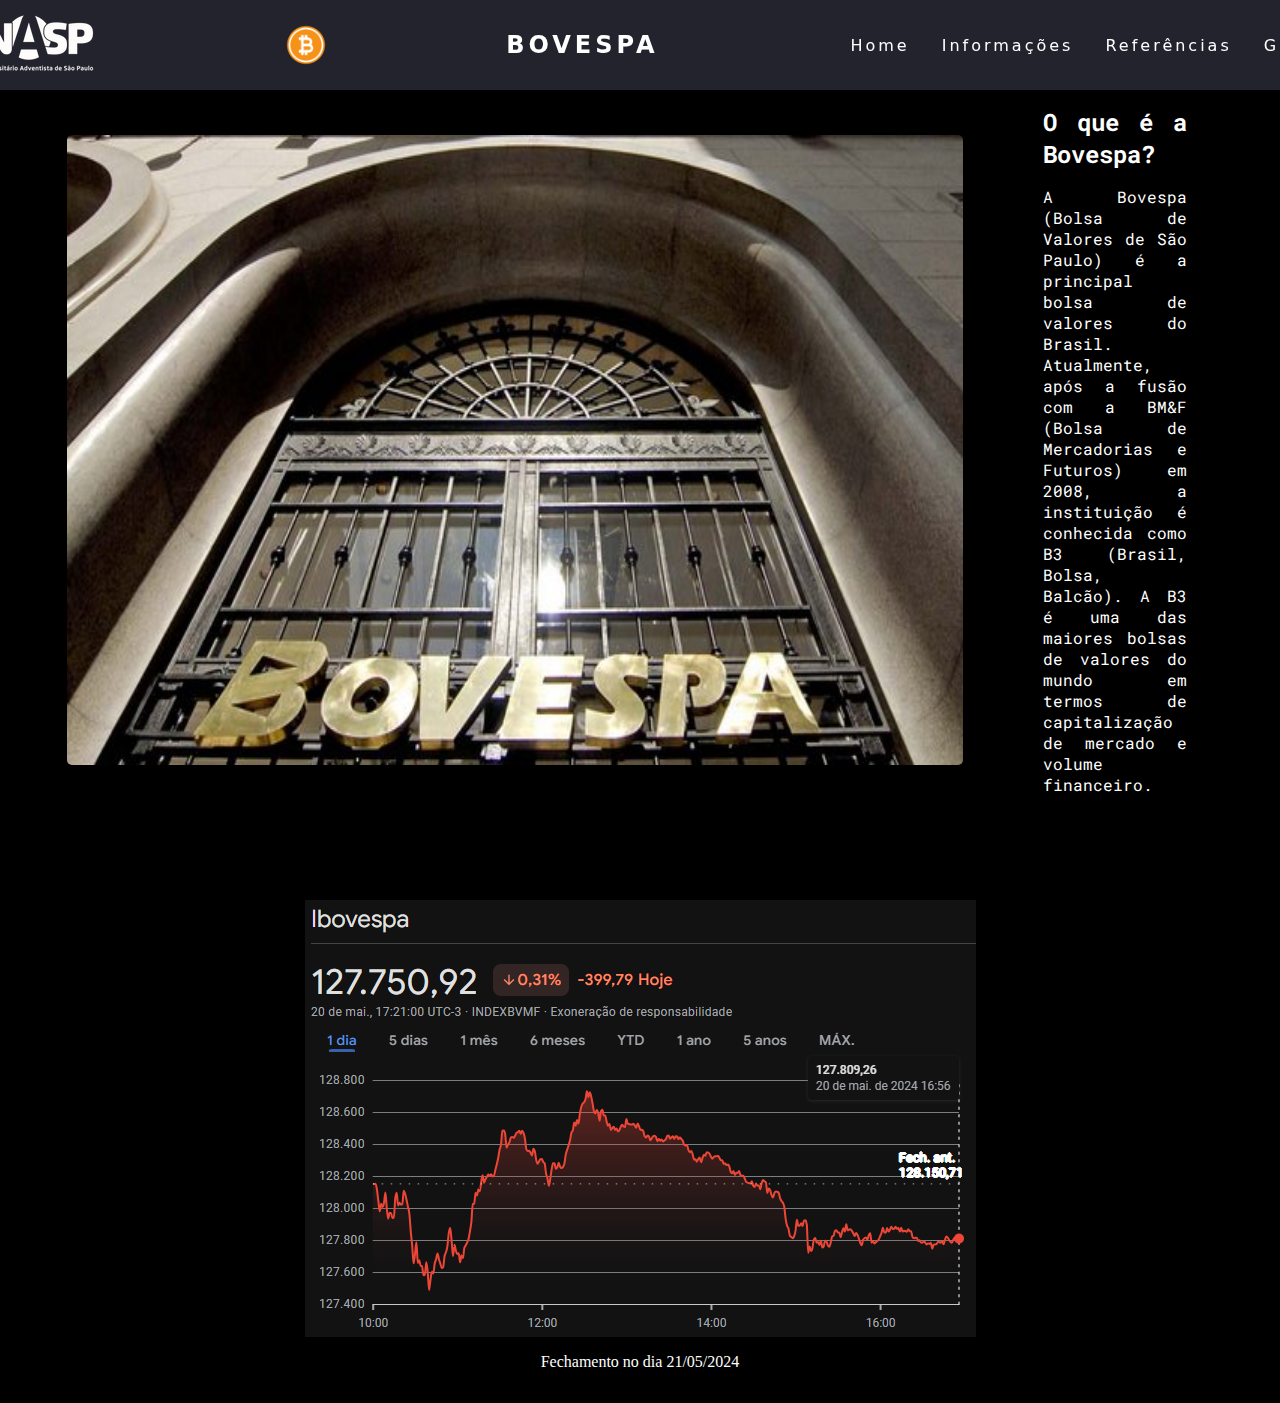
<file: index.html>
<!DOCTYPE html>
<html lang="pt-br">
  <head>
    <meta charset="UTF-8" />
    <meta http-equiv="X-UA-Compatible" content="IE=edge" />
    <link rel="shortcut icon" href="./assets/img.png" type="image/x-icon">
    <meta name="viewport" content="width=device-width, initial-scale=1.0" />
    <title>Bovespa</title>
    <link rel="stylesheet" href="./css/style.css" />
  </head>

  <body>

    <header>
      <img src="./assets/logo_unasp_branco.png" alt="">
      <img class="logo" src="./assets/img.png" alt="">
      <h1 class="nome" href="">Bovespa</h1>
      <ul class="nav-list">
        <li><a href="#">Home</a></li>
        <li>
          <a href="#">Informações </a>
          <ul class="drop">
            <hr>
            <li><a href="./html/informacoes.html">Commodities</a></li> <hr>
            <li><a href="./html/termos.html">Termos</a></li> <hr>
            <li><a href="./html/relacao.html">Relação</a></li> <hr>
            <li><a href="./html/investidor.html">Investidor</a></li> <hr>
            <li><a href="./html/riscos.html">Riscos</a></li> <hr>
            <li><a href="./html/populacao.html">População brasileira</a></li> <hr>
            <li><a href="./html/moedas.html">Moedas</a></li> <hr>
            <li><a href="./html/mecanismos.html">Mecanismos</a></li> <hr>
            <li><a href="./html/trabalhos.html">Trabalhos</a></li>
          </ul>
        </li>
        <li><a href="./html/referencias.html">Referências</a></li>
        <li><a href="./html/grupo.html">Grupo</a></li>
      </ul>
    </header>

    <main>

      <section id="bovespa">

        <img id="imagem_central" src="./assets/bovespa.jpg" alt="">
        
        <div>
          <h2>O que é a Bovespa?</h2>

          <p>A Bovespa (Bolsa de Valores de São Paulo) é a principal bolsa de valores do Brasil. Atualmente, após a fusão com a BM&F (Bolsa de Mercadorias e Futuros) em 2008, a instituição é conhecida como B3 (Brasil, Bolsa, Balcão). A B3 é uma das maiores bolsas de valores do mundo em termos de capitalização de mercado e volume financeiro.</p>
        </div>
           
      </section>
    </main>
    <div class="grafico">
      <img class="grafico_img" src="./assets/grafico.png" alt="">
      <p>Fechamento no dia 21/05/2024</p>
    </div>
  </body>
</html>
</file>
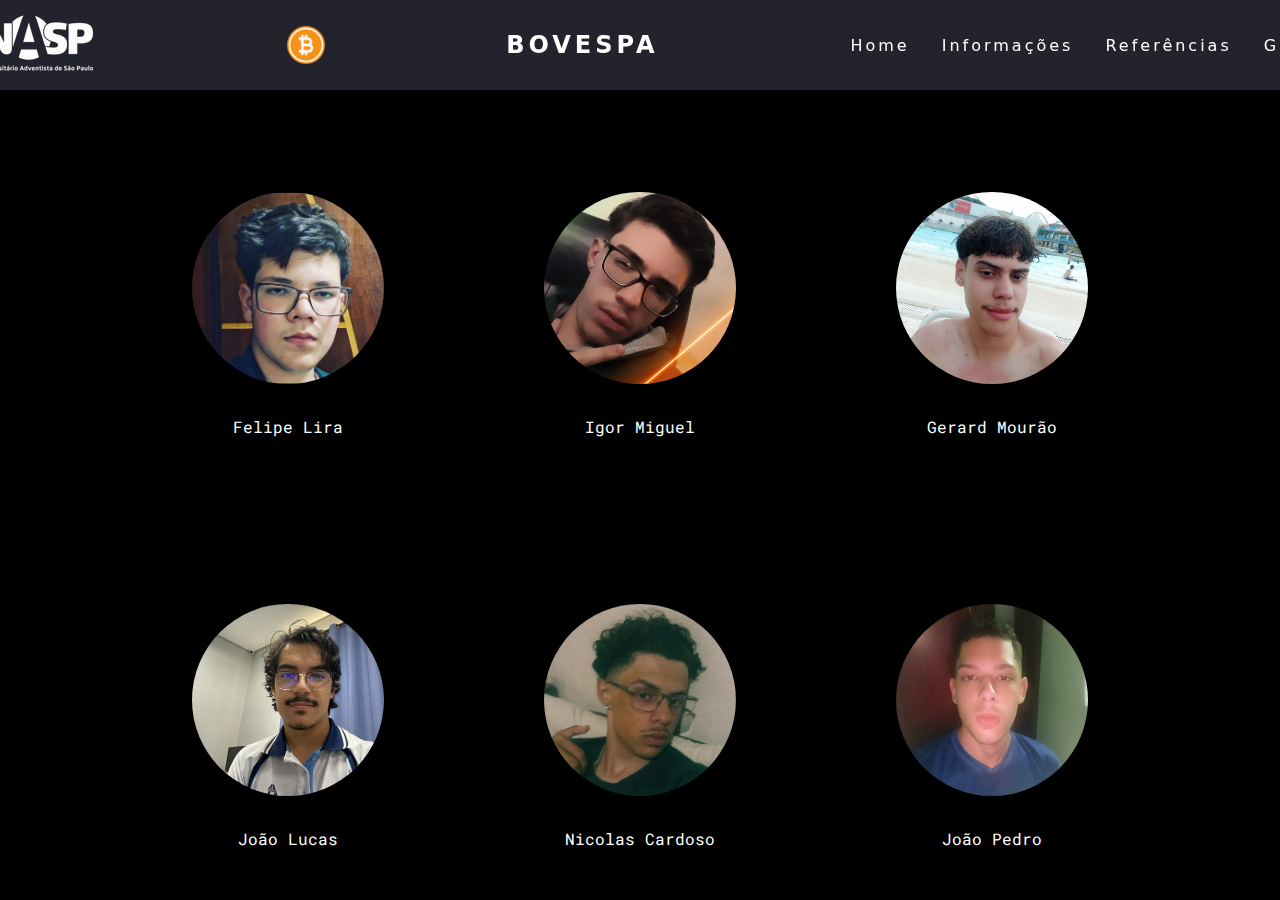
<file: html/grupo.html>
<!DOCTYPE html>
<html lang="en">
<head>
    <meta charset="UTF-8">
    <meta name="viewport" content="width=device-width, initial-scale=1.0">
    <link rel="shortcut icon" href="../assets/img.png" type="image/x-icon">
    <link rel="stylesheet" href="../css/grupo.css">
    <title>Grupo</title>
</head>
<body>


    <header>
        <img src="../assets/logo_unasp_branco.png" alt="">
        <img class="logo" src="../assets/img.png" alt="">
        <h1 class="nome" href="">Bovespa</h1>
        <ul class="nav-list">
          <li><a href="../index.html">Home</a></li>
          <li>
            <a href="#">Informações </a>
            <ul class="drop">
              <li><a href="./informacoes.html">Commodities</a></li> <hr>
              <li><a href="./termos.html">Termos</a></li> <hr>
              <li><a href="./relacao.html">Relação</a></li> <hr>
              <li><a href="./investidor.html">Investidor</a></li> <hr>
              <li><a href="./riscos.html">Riscos</a></li> <hr>
              <li><a href="./populacao.html">População brasileira</a></li> <hr>
              <li><a href="./moedas.html">Moedas</a></li> <hr>
              <li><a href="./mecanismos.html">Mecanismos</a></li> <hr>
              <li><a href="./trabalhos.html">Trabalhos</a></li> <hr>
            </ul>
          </li>
          <li><a href="./referencias.html">Referências</a></li>
          <li><a href="#">Grupo</a></li>
        </ul>
      </header>

      <main>
        <h1>Integrantes do grupo</h1>
        <section>
            <div>
                <img class="foto" src="/assets/Felipe.jpeg" alt="">
                <p>Felipe Lira</p>
            </div>
            <div>
                <img class="foto" src="/assets/Igor.jpeg" alt="">
                <p>Igor Miguel</p>
            </div>
            <div>
                <img class="foto" src="/assets/Gerard.jpeg" alt=""> 
                <p>Gerard Mourão</p>
            </div>
        </section>

        <section>
            <div>
                <img class="foto" src="/assets/JL.jpeg" alt="">
                <p>João Lucas</p>
            </div>
            <div>
                <img class="foto" src="/assets/Nicolas.jpeg" alt="">
                <p>Nicolas Cardoso</p>
            </div>
            <div>
                <img class="foto" src="/assets/JP.png" alt="">
                <p>João Pedro</p>
            </div>
        </section>

      </main>
</body>
</html>
</file>
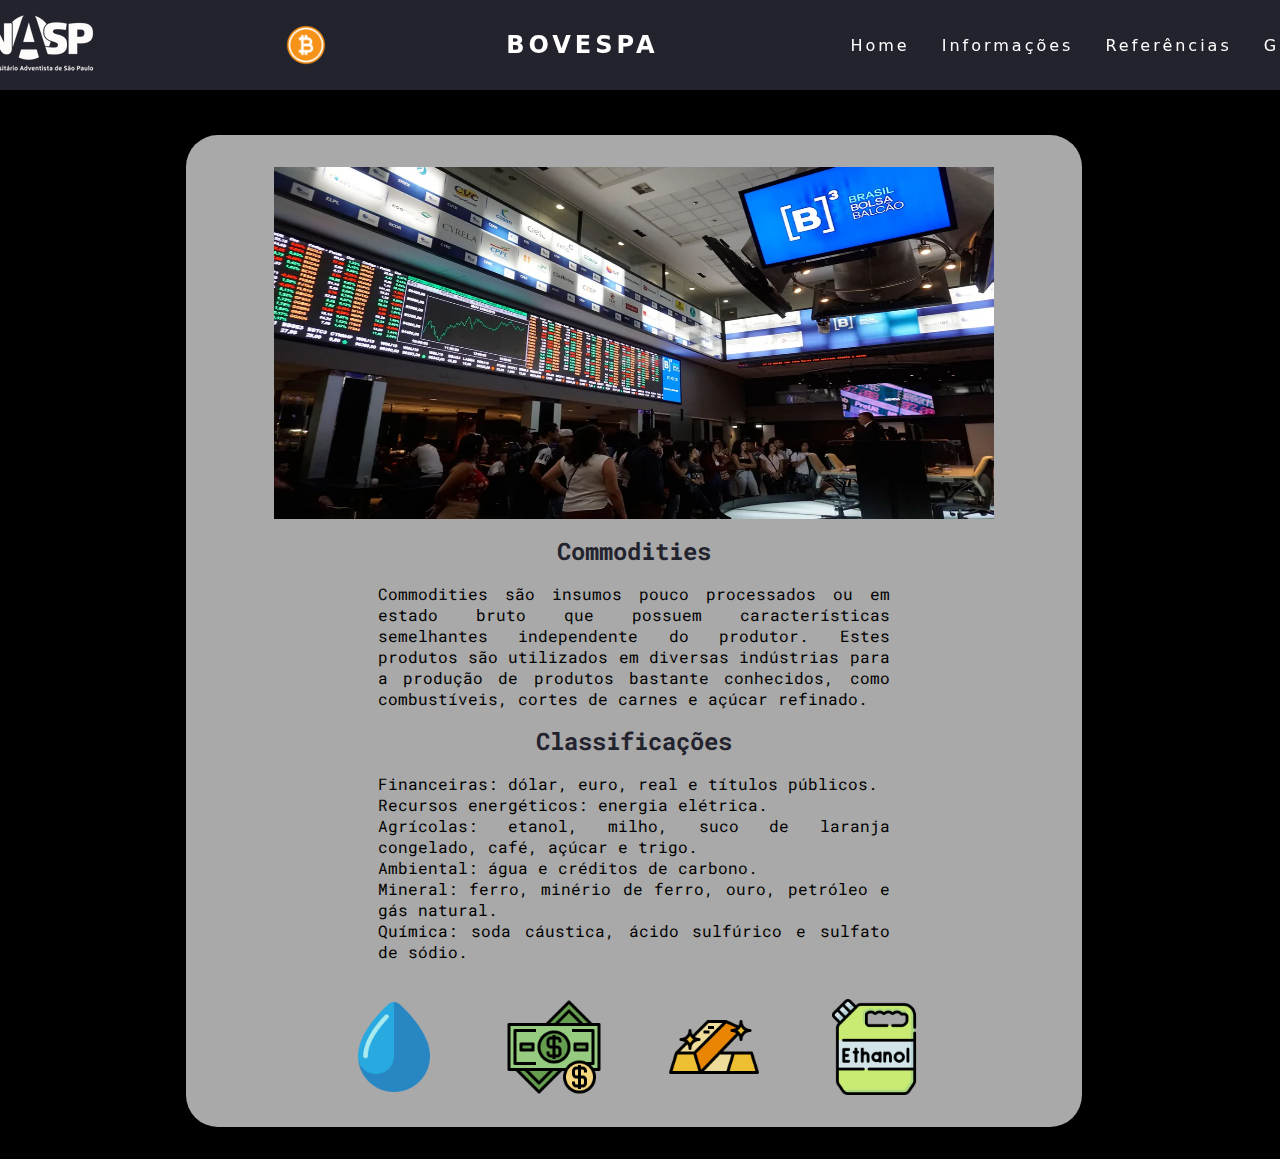
<file: html/informacoes.html>
<!DOCTYPE html>
<html lang="pt-br">
  <head>
    <meta charset="UTF-8" />
    <meta http-equiv="X-UA-Compatible" content="IE=edge" />
    <meta name="viewport" content="width=device-width, initial-scale=1.0" />
    <link rel="shortcut icon" href="../assets/img.png" type="image/x-icon">
    <title>Bovespa</title>
    <link rel="stylesheet" href="../css/informacoes.css" />
  </head>

  <body>

    <header>
      <img src="../assets/logo_unasp_branco.png" alt="">
      <img class="logo" src="../assets/img.png" alt="">
      <h1 class="nome" href="">Bovespa</h1>
      <ul class="nav-list">
        <li><a href="../index.html">Home</a></li>
        <li>
          <a href="#">Informações </a>
          <ul class="drop">
            <li><a href="#">Commodities</a></li> <hr>
            <li><a href="./termos.html">Termos</a></li> <hr>
            <li><a href="./relacao.html">Relação</a></li> <hr>
            <li><a href="./investidor.html">Investidor</a></li> <hr>
            <li><a href="./riscos.html">Riscos</a></li> <hr>
            <li><a href="./populacao.html">População brasileira</a></li> <hr>
            <li><a href="./moedas.html">Moedas</a></li> <hr>
            <li><a href="./mecanismos.html">Mecanismos</a></li> <hr>
            <li><a href="./trabalhos.html">Trabalhos</a></li> <hr>
          </ul>
        </li>
        <li><a href="./referencias.html">Referências</a></li>
        <li><a href="./grupo.html">Grupo</a></li>
      </ul>
    </header>

    <main>
        <section>

            <img id="imagem_central" src="../assets/bolsa.webp" alt="">

            <h2>
                Commodities
            </h2>
            

            <p>Commodities são insumos pouco processados ou em estado bruto que possuem características semelhantes independente do produtor.
                Estes produtos são utilizados em diversas indústrias para a produção de produtos bastante conhecidos, como combustíveis, cortes de carnes e açúcar refinado.</p>
        
            <h2>Classificações</h2>
            <p>Financeiras: dólar, euro, real e títulos públicos. <br>
                Recursos energéticos: energia elétrica. <br>
                Agrícolas: etanol, milho, suco de laranja congelado, café, açúcar e trigo. <br>
                Ambiental: água e créditos de carbono. <br>
                Mineral: ferro, minério de ferro, ouro, petróleo e gás natural. <br>
                Química: soda cáustica, ácido sulfúrico e sulfato de sódio.
            </p>
            <div class="imagens">
              <img class="icones" src="../assets/agua.png" alt="">
              <img class="icones" src="../assets/dolar.png" alt="">
              <img class="icones" src="../assets/ouro.png" alt="">
              <img class="icones" src="../assets/etanol.png" alt="">
            </div>
        </section>
    </main>
  </body>
</html>
</file>
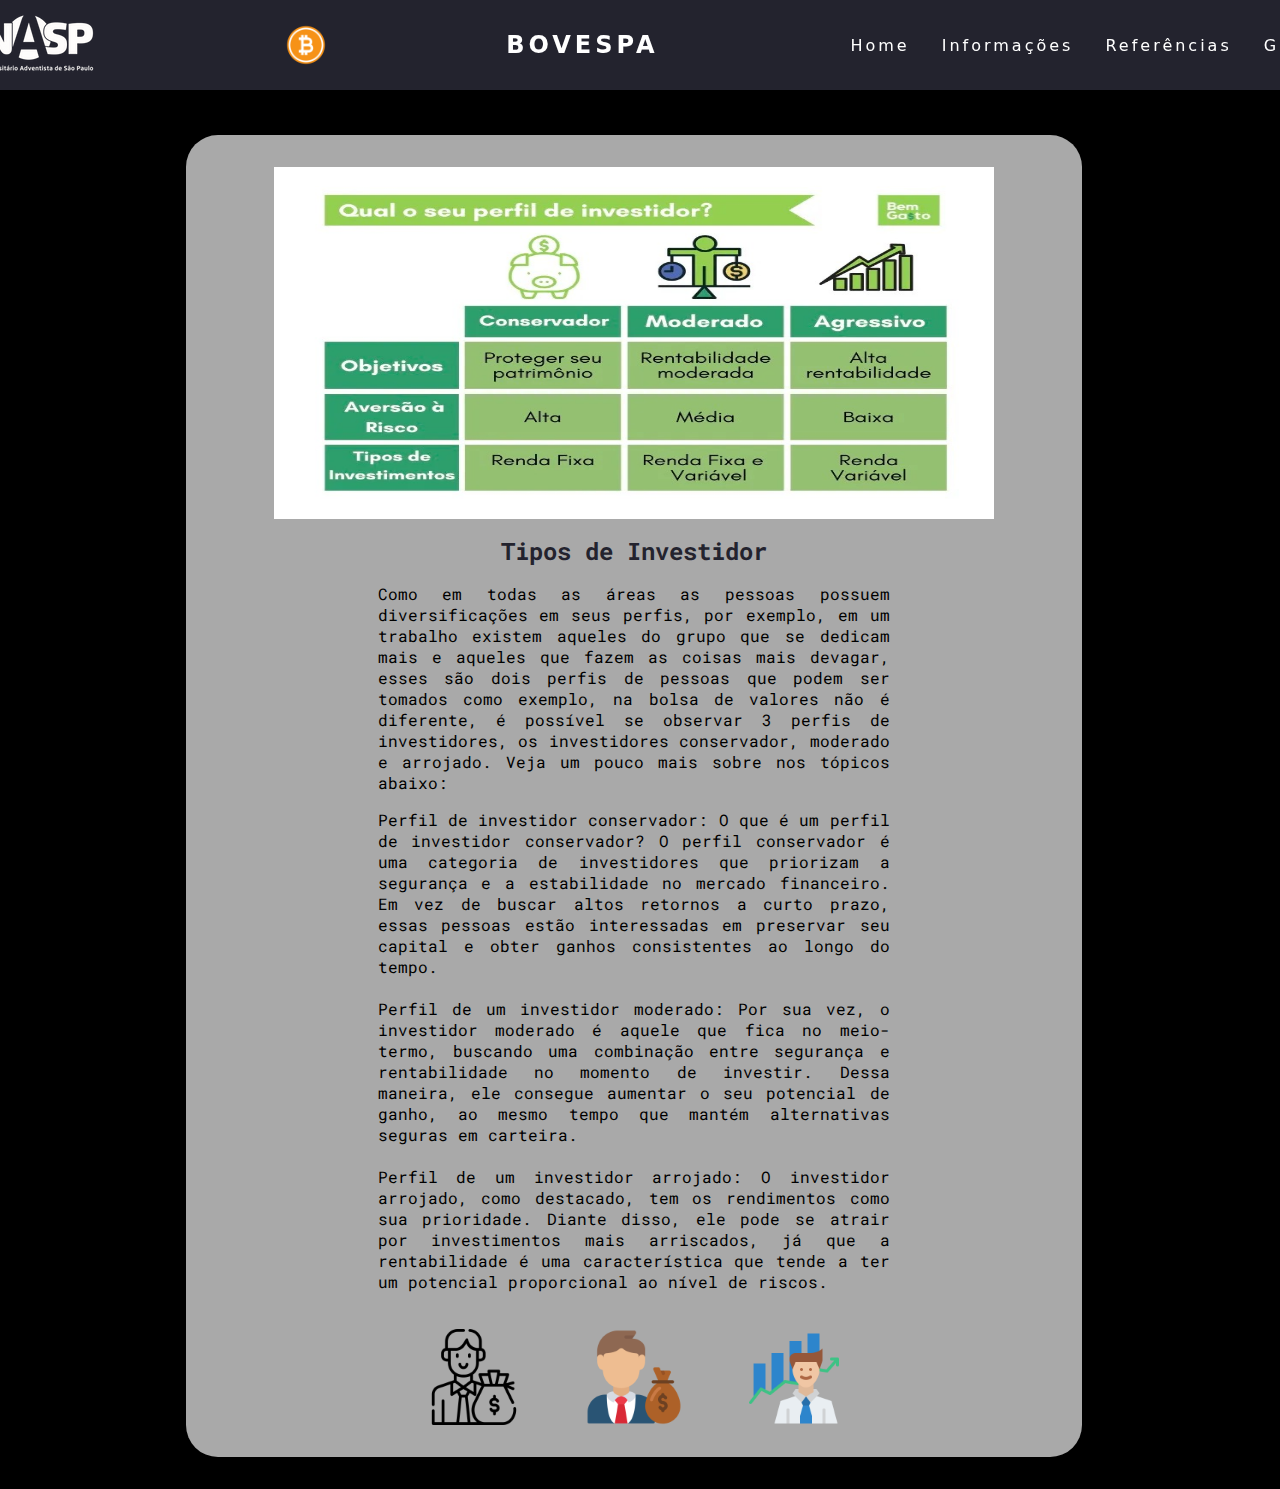
<file: html/investidor.html>
<!DOCTYPE html>
<html lang="pt-br">
  <head>
    <meta charset="UTF-8" />
    <meta http-equiv="X-UA-Compatible" content="IE=edge" />
    <meta name="viewport" content="width=device-width, initial-scale=1.0" />
    <link rel="shortcut icon" href="../assets/img.png" type="image/x-icon">
    <title>Bovespa</title>
    <link rel="stylesheet" href="../css/investidor.css" />
  </head>

  <body>


    <header>
      <img src="../assets/logo_unasp_branco.png" alt="">
      <img class="logo" src="../assets/img.png" alt="">
      <h1 class="nome" href="">Bovespa</h1>
      <ul class="nav-list">
        <li><a href="../index.html">Home</a></li>
        <li>
          <a href="#">Informações </a>
          <ul class="drop">
            <li><a href="./informacoes.html">Commodities</a></li> <hr>
            <li><a href="./termos.html">Termos</a></li> <hr>
            <li><a href="./relacao.html">Relação</a></li> <hr>
            <li><a href="#">Investidor</a></li> <hr>
            <li><a href="./riscos.html">Riscos</a></li> <hr>
            <li><a href="./populacao.html">População brasileira</a></li> <hr>
            <li><a href="./moedas.html">Moedas</a></li> <hr>
            <li><a href="./mecanismos.html">Mecanismos</a></li> <hr>
            <li><a href="./trabalhos.html">Trabalhos</a></li> <hr>
          </ul>
        </li>
        <li><a href="./referencias.html">Referências</a></li>
        <li><a href="./grupo.html">Grupo</a></li>
      </ul>
    </header>

    <main>
        <section>

            <img id="imagem_central" src="../assets/investidor.jpeg" alt="">

            <h2>
                Tipos de Investidor
            </h2>
            

            <p> 
                Como em todas as áreas as pessoas possuem diversificações em seus perfis, por exemplo, em um trabalho existem aqueles do grupo que se dedicam mais e aqueles que fazem as coisas mais devagar, esses são dois perfis de pessoas que podem ser tomados como exemplo, na bolsa de valores não é diferente, é possível se observar 3 perfis de investidores, os investidores conservador, moderado e arrojado. Veja um pouco mais sobre nos tópicos abaixo:
            </p>

            <p>Perfil de investidor conservador:
                O que é um perfil de investidor conservador? O perfil conservador é uma categoria de investidores que priorizam a segurança e a estabilidade no mercado financeiro. Em vez de buscar altos retornos a curto prazo, essas pessoas estão interessadas em preservar seu capital e obter ganhos consistentes ao longo do tempo. <br><br>

                Perfil de um investidor moderado: 
                Por sua vez, o investidor moderado é aquele que fica no meio-termo, buscando uma combinação entre segurança e rentabilidade no momento de investir. Dessa maneira, ele consegue aumentar o seu potencial de ganho, ao mesmo tempo que mantém alternativas seguras em carteira. <br><br>

                Perfil de um investidor arrojado: 
                O investidor arrojado, como destacado, tem os rendimentos como sua prioridade. Diante disso, ele pode se atrair por investimentos mais arriscados, já que a rentabilidade é uma característica que tende a ter um potencial proporcional ao nível de riscos.
            
            </p> 
        

            <div class="imagens">
              <img class="icones" src="../assets/investidor1.png" alt="">
              <img src="../assets/investidor2.png" alt="" class="icones">
              <img src="../assets/investidor3.png" alt="" class="icones">
            </div>
        </section>
    </main>
  </body>
</html>
</file>
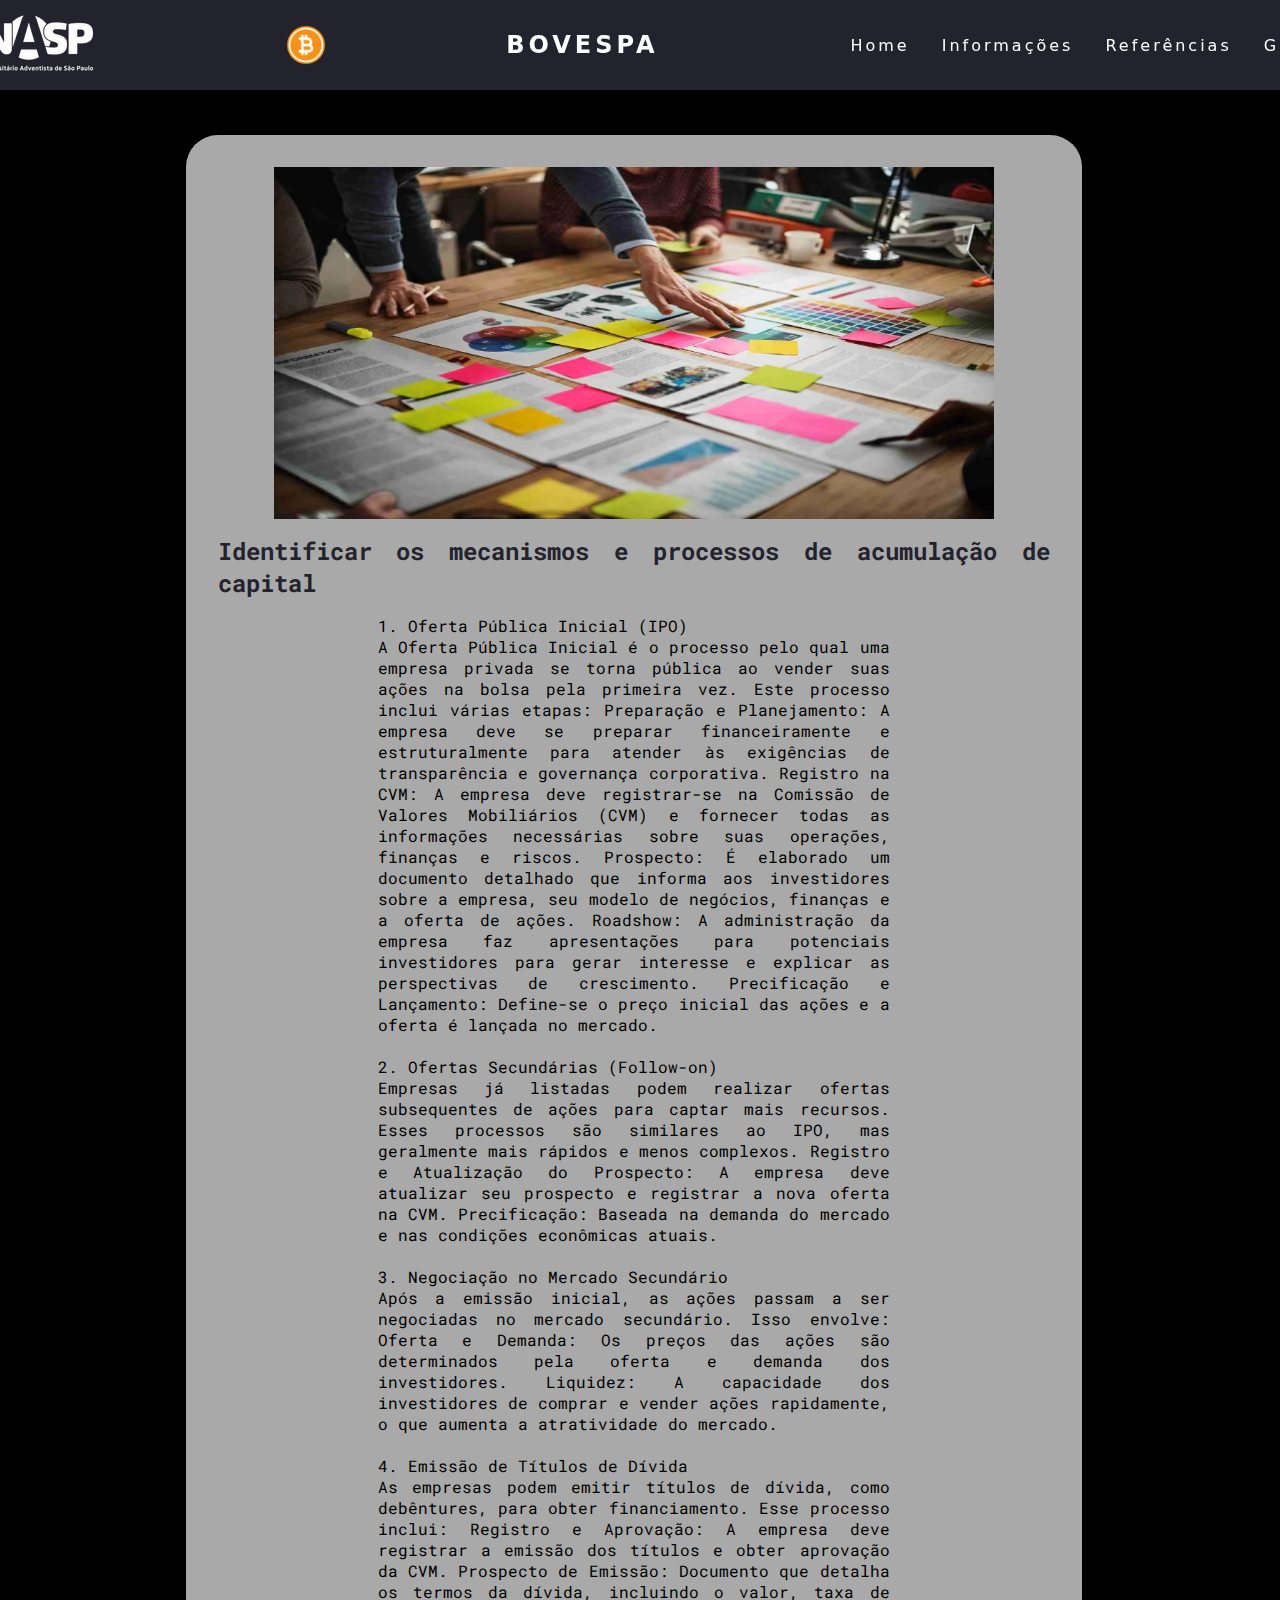
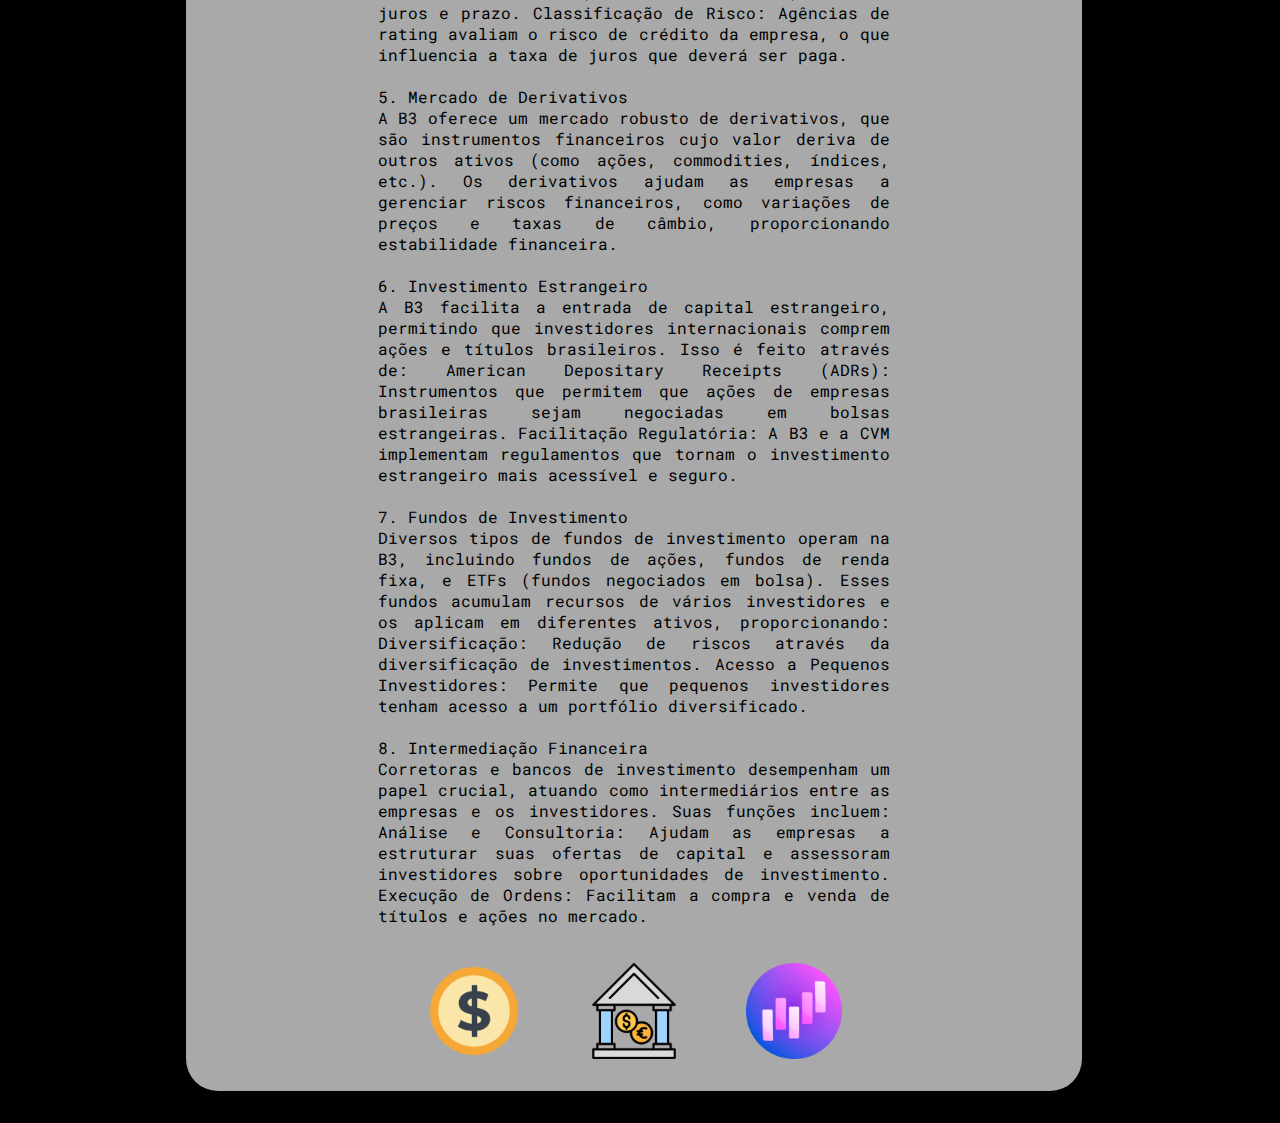
<file: html/mecanismos.html>
<!DOCTYPE html>
<html lang="pt-br">
  <head>
    <meta charset="UTF-8" />
    <meta http-equiv="X-UA-Compatible" content="IE=edge" />
    <meta name="viewport" content="width=device-width, initial-scale=1.0" />
    <link rel="shortcut icon" href="../assets/img.png" type="image/x-icon">
    <title>Bovespa</title>
    <link rel="stylesheet" href="../css/mecanismo.css" />
  </head>

  <body>


    <header>
      <img src="../assets/logo_unasp_branco.png" alt="">
      <img class="logo" src="../assets/img.png" alt="">
      <h1 class="nome" href="">Bovespa</h1>
      <ul class="nav-list">
        <li><a href="../index.html">Home</a></li>
        <li>
          <a href="#">Informações </a>
          <ul class="drop">
            <li><a href="./informacoes.html">Commodities</a></li> <hr>
            <li><a href="./termos.html">Termos</a></li> <hr>
            <li><a href="./relacao.html">Relação</a></li> <hr>
            <li><a href="./investidor.html">Investidor</a></li> <hr>
            <li><a href="./riscos.html">Riscos</a></li> <hr>
            <li><a href="./populacao.html">População brasileira</a></li> <hr>
            <li><a href="./moedas.html">Moedas</a></li> <hr>
            <li><a href="#">Mecanismos</a></li> <hr>
            <li><a href="./trabalhos.html">Trabalhos</a></li> <hr>
          </ul>
        </li>
        <li><a href="./referencias.html">Referências</a></li>
        <li><a href="./grupo.html">Grupo</a></li>
      </ul>
    </header>

    <main>
        <section>

            <img id="imagem_central" src="../assets/mecanismos.jpeg" alt="">

            <h2>
              Identificar os mecanismos e processos de acumulação de capital
            </h2>
            

            <p> 
              1. Oferta Pública Inicial (IPO) <br>
              A Oferta Pública Inicial é o processo pelo qual uma empresa privada se torna pública ao vender suas ações na bolsa pela primeira vez. Este processo inclui várias etapas:
              Preparação e Planejamento: A empresa deve se preparar financeiramente e estruturalmente para atender às exigências de transparência e governança corporativa.
              Registro na CVM: A empresa deve registrar-se na Comissão de Valores Mobiliários (CVM) e fornecer todas as informações necessárias sobre suas operações, finanças e riscos.
              Prospecto: É elaborado um documento detalhado que informa aos investidores sobre a empresa, seu modelo de negócios, finanças e a oferta de ações.
              Roadshow: A administração da empresa faz apresentações para potenciais investidores para gerar interesse e explicar as perspectivas de crescimento.
              Precificação e Lançamento: Define-se o preço inicial das ações e a oferta é lançada no mercado. <br><br>
              2. Ofertas Secundárias (Follow-on) <br>
              Empresas já listadas podem realizar ofertas subsequentes de ações para captar mais recursos. Esses processos são similares ao IPO, mas geralmente mais rápidos e menos complexos.


              Registro e Atualização do Prospecto: A empresa deve atualizar seu prospecto e registrar a nova oferta na CVM.
              Precificação: Baseada na demanda do mercado e nas condições econômicas atuais. <br><br>

              3. Negociação no Mercado Secundário <br>

              Após a emissão inicial, as ações passam a ser negociadas no mercado secundário. Isso envolve:


              Oferta e Demanda: Os preços das ações são determinados pela oferta e demanda dos investidores.
              Liquidez: A capacidade dos investidores de comprar e vender ações rapidamente, o que aumenta a atratividade do mercado. <br><br>

              4. Emissão de Títulos de Dívida <br>
              As empresas podem emitir títulos de dívida, como debêntures, para obter financiamento. Esse processo inclui:


              Registro e Aprovação: A empresa deve registrar a emissão dos títulos e obter aprovação da CVM.
              Prospecto de Emissão: Documento que detalha os termos da dívida, incluindo o valor, taxa de juros e prazo.
              Classificação de Risco: Agências de rating avaliam o risco de crédito da empresa, o que influencia a taxa de juros que deverá ser paga. <br><br>
              5. Mercado de Derivativos <br>
              A B3 oferece um mercado robusto de derivativos, que são instrumentos financeiros cujo valor deriva de outros ativos (como ações, commodities, índices, etc.). Os derivativos ajudam as empresas a gerenciar riscos financeiros, como variações de preços e taxas de câmbio, proporcionando estabilidade financeira. <br><br>


              6. Investimento Estrangeiro <br>
              A B3 facilita a entrada de capital estrangeiro, permitindo que investidores internacionais comprem ações e títulos brasileiros. Isso é feito através de:


              American Depositary Receipts (ADRs): Instrumentos que permitem que ações de empresas brasileiras sejam negociadas em bolsas estrangeiras.
              Facilitação Regulatória: A B3 e a CVM implementam regulamentos que tornam o investimento estrangeiro mais acessível e seguro. <br><br>
              7. Fundos de Investimento <br>
              Diversos tipos de fundos de investimento operam na B3, incluindo fundos de ações, fundos de renda fixa, e ETFs (fundos negociados em bolsa). Esses fundos acumulam recursos de vários investidores e os aplicam em diferentes ativos, proporcionando:


              Diversificação: Redução de riscos através da diversificação de investimentos.
              Acesso a Pequenos Investidores: Permite que pequenos investidores tenham acesso a um portfólio diversificado. <br><br>
              8. Intermediação Financeira <br>
              Corretoras e bancos de investimento desempenham um papel crucial, atuando como intermediários entre as empresas e os investidores. Suas funções incluem:


              Análise e Consultoria: Ajudam as empresas a estruturar suas ofertas de capital e assessoram investidores sobre oportunidades de investimento.
              Execução de Ordens: Facilitam a compra e venda de títulos e ações no mercado.
            </p>

            <div class="imagens">
              <img class="icones" src="../assets/capital.webp" alt="">
              <img src="../assets/casa.png" alt="" class="icones">
              <img src="../assets/bolsaa.png" alt="" class="icones">
            </div>
        </section>
    </main>
  </body>
</html>
</file>
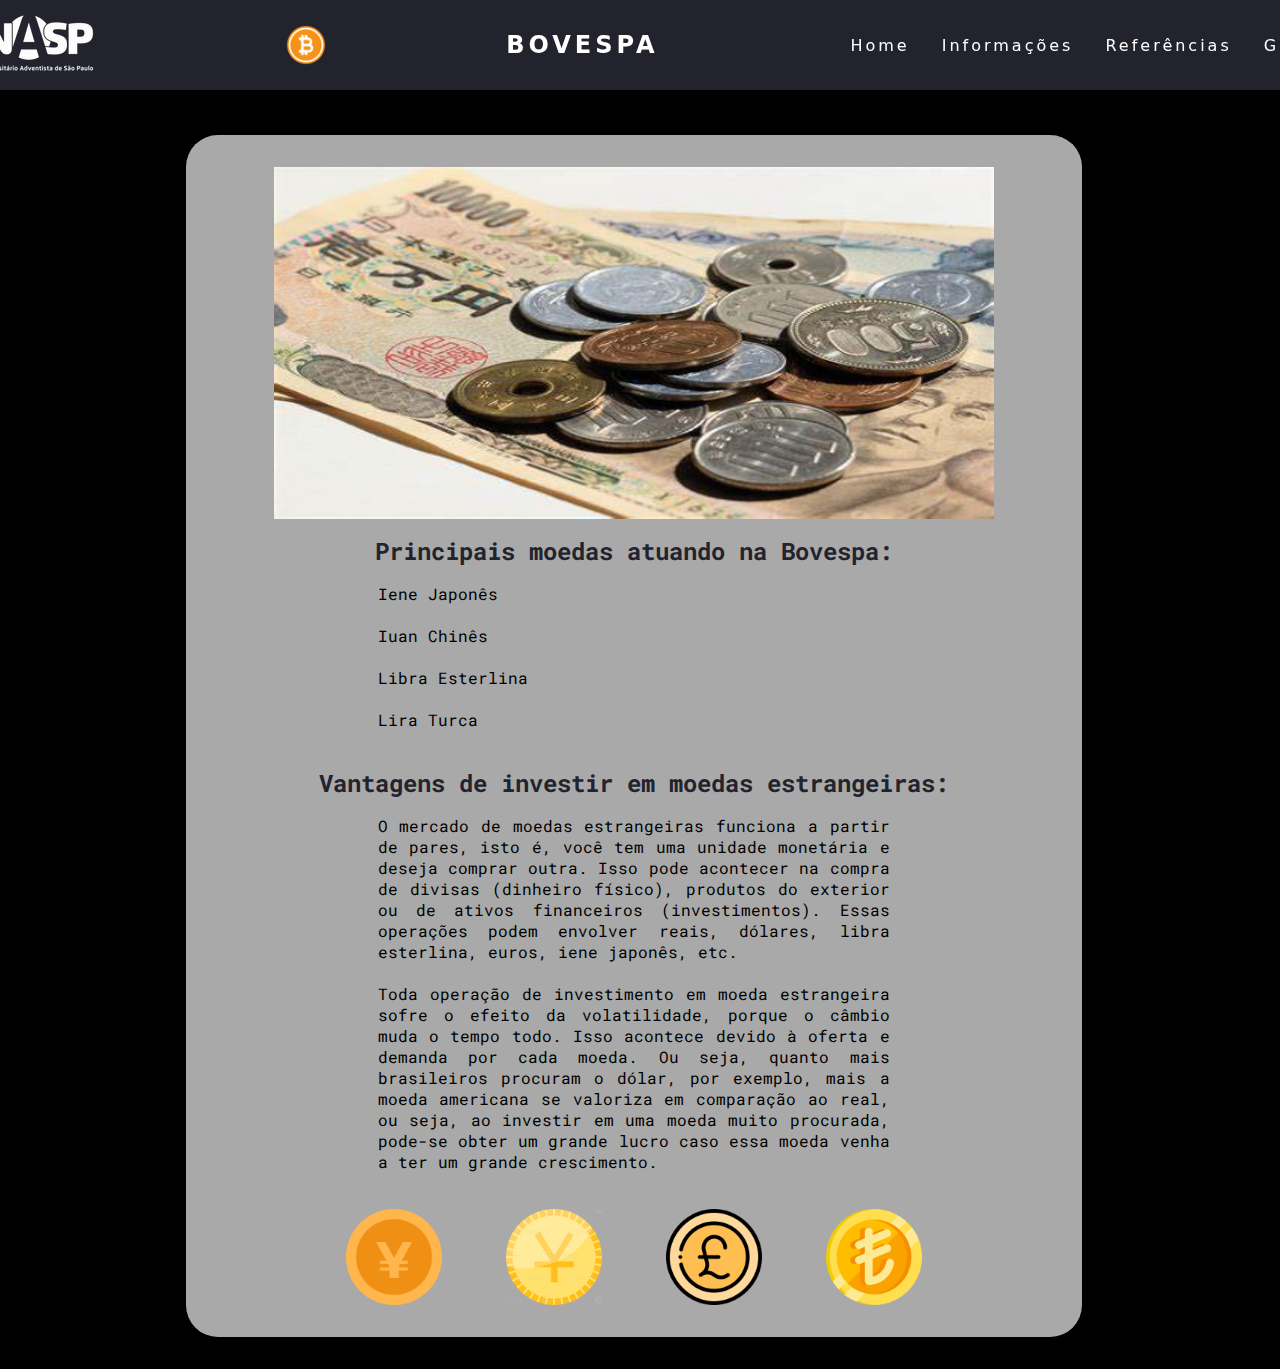
<file: html/moedas.html>
<!DOCTYPE html>
<html lang="pt-br">
  <head>
    <meta charset="UTF-8" />
    <meta http-equiv="X-UA-Compatible" content="IE=edge" />
    <meta name="viewport" content="width=device-width, initial-scale=1.0" />
    <link rel="shortcut icon" href="../assets/img.png" type="image/x-icon">
    <title>Bovespa</title>
    <link rel="stylesheet" href="../css/moedas.css" />
  </head>

  <body>


    <header>
      <img src="../assets/logo_unasp_branco.png" alt="">
      <img class="logo" src="../assets/img.png" alt="">
      <h1 class="nome" href="">Bovespa</h1>
      <ul class="nav-list">
        <li><a href="../index.html">Home</a></li>
        <li>
          <a href="#">Informações </a>
          <ul class="drop">
            <li><a href="./informacoes.html">Commodities</a></li> <hr>
            <li><a href="./termos.html">Termos</a></li> <hr>
            <li><a href="./relacao.html">Relação</a></li> <hr>
            <li><a href="./investidor.html">Investidor</a></li> <hr>
            <li><a href="./riscos.html">Riscos</a></li> <hr>
            <li><a href="./populacao.html">População brasileira</a></li> <hr>
            <li><a href="#">Moedas</a></li> <hr>
            <li><a href="./mecanismos.html">Mecanismos</a></li> <hr>
            <li><a href="./trabalhos.html">Trabalhos</a></li> <hr>
          </ul>
        </li>
        <li><a href="./referencias.html">Referências</a></li>
        <li><a href="./grupo.html">Grupo</a></li>
      </ul>
    </header>

    <main>
        <section>

            <img id="imagem_central" src="../assets/moedas.jpeg" alt="">

            <h2>
                Principais moedas atuando na Bovespa: 
            </h2>
            

            <p>  Iene Japonês <br><br>
                Iuan Chinês <br><br>
                Libra Esterlina <br><br>
                Lira Turca <br><br>
            </p>

            <h2>Vantagens de investir em moedas estrangeiras:</h2>

            <p>O mercado de moedas estrangeiras funciona a partir de pares, isto é, você tem uma unidade monetária e deseja comprar outra. Isso pode acontecer na compra de divisas (dinheiro físico), produtos do exterior ou de ativos financeiros (investimentos). Essas operações podem envolver reais, dólares, libra esterlina, euros, iene japonês, etc. <br><br>
                Toda operação de investimento em moeda estrangeira sofre o efeito da volatilidade, porque o câmbio muda o tempo todo. Isso acontece devido à  oferta e demanda por cada moeda. Ou seja, quanto mais brasileiros procuram o dólar, por exemplo, mais a moeda americana se valoriza em comparação ao real, ou seja, ao investir em uma moeda muito procurada, pode-se obter um grande lucro caso essa moeda venha a ter um grande crescimento.</p>
        

            <div class="imagens">
              <img class="icones" src="../assets/iene.png" alt="">
              <img src="../assets/yuan.webp" alt="" class="icones">
              <img src="../assets/libra.png" alt="" class="icones">
              <img src="../assets/lira.png" alt="" class="icones">
            </div>
        </section>
    </main>
  </body>
</html>
</file>
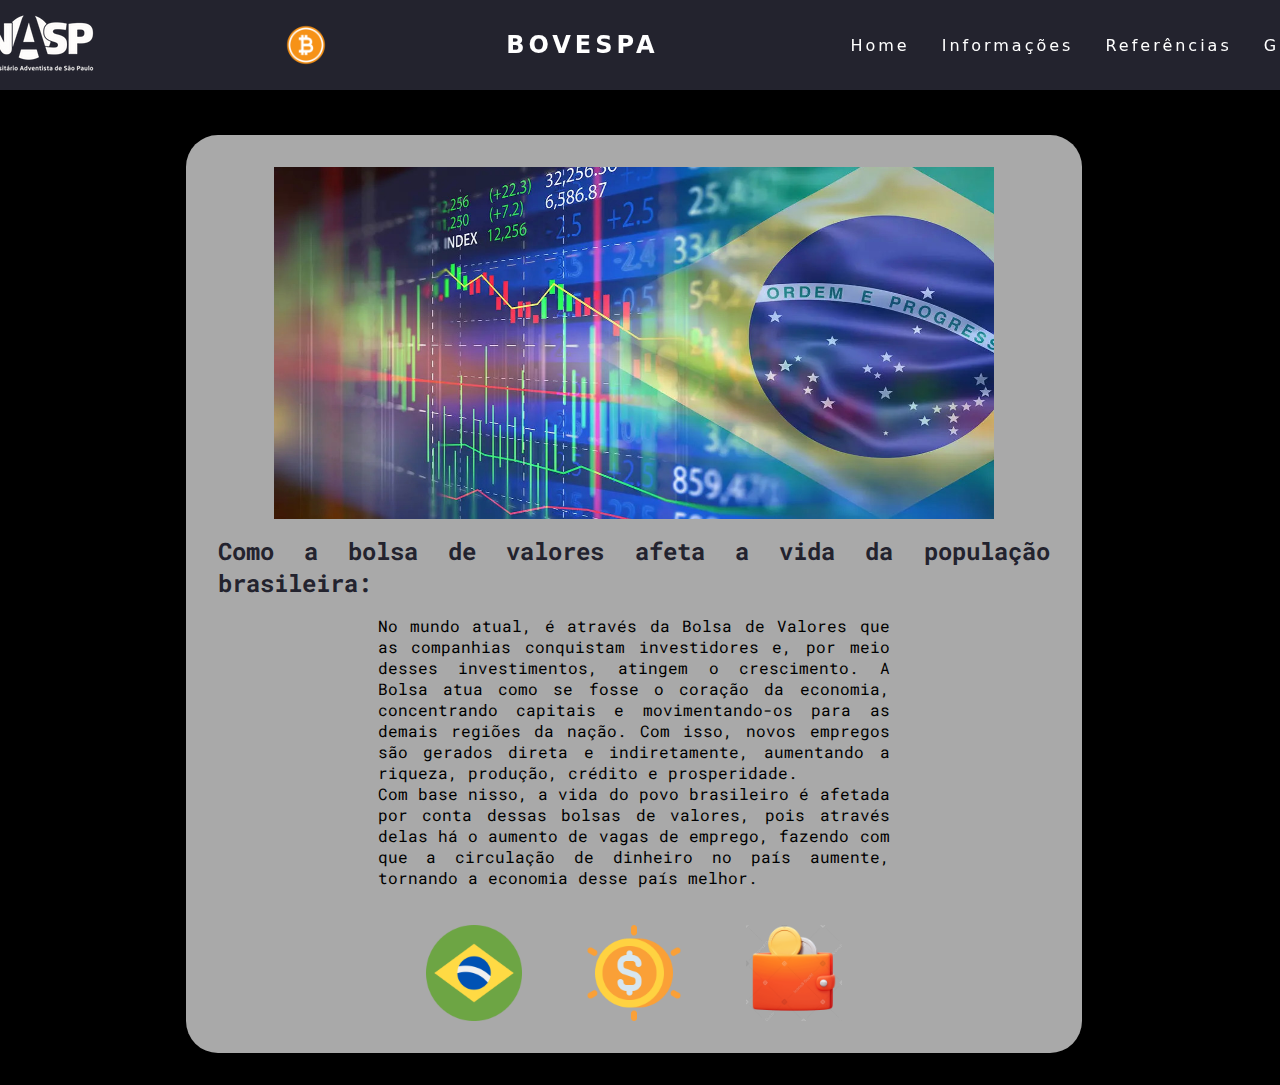
<file: html/populacao.html>
<!DOCTYPE html>
<html lang="pt-br">
  <head>
    <meta charset="UTF-8" />
    <meta http-equiv="X-UA-Compatible" content="IE=edge" />
    <meta name="viewport" content="width=device-width, initial-scale=1.0" />
    <link rel="shortcut icon" href="../assets/img.png" type="image/x-icon">
    <title>Bovespa</title>
    <link rel="stylesheet" href="../css/populacao.css" />
  </head>

  <body>


    <header>
      <img src="../assets/logo_unasp_branco.png" alt="">
      <img class="logo" src="../assets/img.png" alt="">
      <h1 class="nome" href="">Bovespa</h1>
      <ul class="nav-list">
        <li><a href="../index.html">Home</a></li>
        <li>
          <a href="#">Informações </a>
          <ul class="drop">
            <li><a href="./informacoes.html">Commodities</a></li> <hr>
            <li><a href="./termos.html">Termos</a></li> <hr>
            <li><a href="./relacao.html">Relação</a></li> <hr>
            <li><a href="./investidor.html">Investidor</a></li> <hr>
            <li><a href="./riscos.html">Riscos</a></li> <hr>
            <li><a href="#">População brasileira</a></li> <hr>
            <li><a href="./moedas.html">Moedas</a></li> <hr>
            <li><a href="./mecanismos.html">Mecanismos</a></li> <hr>
            <li><a href="./trabalhos.html">Trabalhos</a></li> <hr>
          </ul>
        </li>
        <li><a href="./referencias.html">Referências</a></li>
        <li><a href="./grupo.html">Grupo</a></li>
      </ul>
    </header>

    <main>
        <section>

            <img id="imagem_central" src="../assets/Brasil.jpeg" alt="">

            <h2>
              Como a bolsa de valores afeta a vida da população brasileira: 
            </h2>
            

            <p> 
              No mundo atual, é através da Bolsa de Valores que as companhias conquistam investidores e, por meio desses investimentos, atingem o crescimento. A Bolsa atua como se fosse o coração da economia, concentrando capitais e movimentando-os para as demais regiões da nação. Com isso, novos empregos são gerados direta e indiretamente, aumentando a riqueza, produção, crédito e prosperidade. <br>
              Com base nisso, a vida do povo brasileiro é afetada por conta dessas bolsas de valores, pois através delas há o aumento de vagas de emprego, fazendo com que a circulação de dinheiro no país aumente, tornando a economia desse país melhor.
            </p>
        
            <div class="imagens">
              <img class="icones" src="../assets/brasil2.png" alt="">
              <img src="../assets/moedass.png" alt="" class="icones">
              <img src="../assets/carteira.png" alt="" class="icones">
            </div>
        </section>
    </main>
  </body>
</html>
</file>
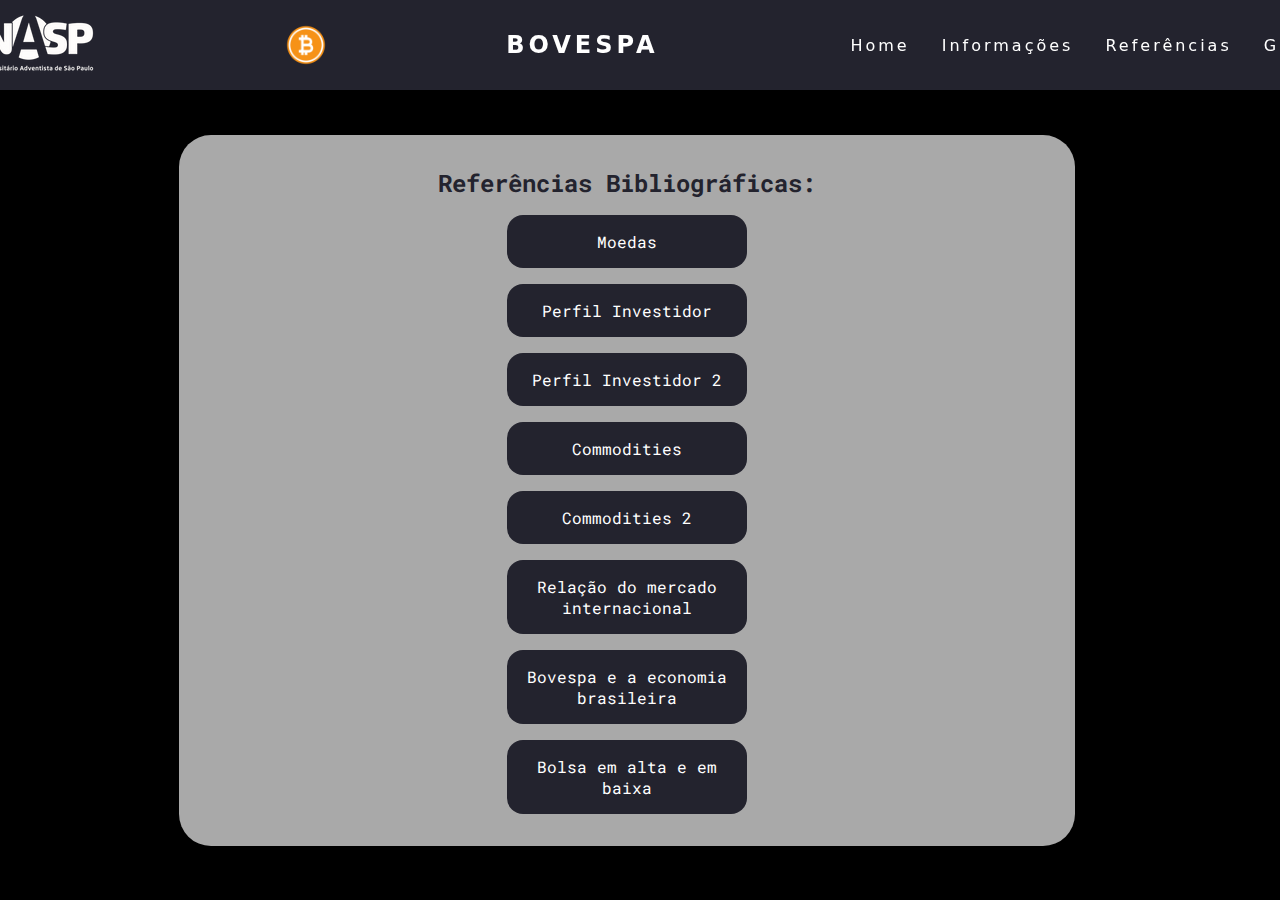
<file: html/referencias.html>
<!DOCTYPE html>
<html lang="pt-br">
  <head>
    <meta charset="UTF-8" />
    <meta http-equiv="X-UA-Compatible" content="IE=edge" />
    <meta name="viewport" content="width=device-width, initial-scale=1.0" />
    <link rel="shortcut icon" href="../assets/img.png" type="image/x-icon">
    <title>Bovespa</title>
    <link rel="stylesheet" href="../css/referencias.css" />
  </head>

  <body>


    <header>
      <img src="../assets/logo_unasp_branco.png" alt="">
      <img class="logo" src="../assets/img.png" alt="">
      <h1 class="nome" href="">Bovespa</h1>
      <ul class="nav-list">
        <li><a href="../index.html">Home</a></li>
        <li>
          <a href="#">Informações </a>
          <ul class="drop">
            <li><a href="./informacoes.html">Commodities</a></li> <hr>
            <li><a href="./termos.html">Termos</a></li> <hr>
            <li><a href="./relacao.html">Relação</a></li> <hr>
            <li><a href="./investidor.html">Investidor</a></li> <hr>
            <li><a href="./riscos.html">Riscos</a></li> <hr>
            <li><a href="./populacao.html">População brasileira</a></li> <hr>
            <li><a href="./moedas.html">Moedas</a></li> <hr>
            <li><a href="./mecanismos.html">Mecanismos</a></li> <hr>
            <li><a href="./trabalhos.html">Trabalhos</a></li> <hr>
          </ul>
        </li>
        <li><a href="#">Referências</a></li>
        <li><a href="./grupo.html">Grupo</a></li>
      </ul>
    </header>

    <main>
        <section>

            <h2>
                Referências Bibliográficas:
            </h2>

            <a href="https://www.b3.com.br/pt_br/produtos-e-servicos/negociacao/moedas/">Moedas</a>
            <a href="https://blog.genialinvestimentos.com.br/perfil-de-investidor-arrojado/#:~:text=O%20investidor%20arrojado%2C%20como%20destacado,proporcional%20ao%20nível%20de%20riscos">Perfil Investidor</a>
            <a href="https://comoinvestir.anbima.com.br/noticia/perfil-de-investidor-o-que-e-e-como-descobrir-o-seu/#:~:text=Então%2C%20considerando%20quais%20são%20seus,%3A%20conservador%2C%20moderado%20e%20arrojado">Perfil Investidor 2</a>
            <a href="https://conteudos.xpi.com.br/aprenda-a-investir/relatorios/commodities/">Commodities</a>
            <a href="https://acaob.com.br/commodities-na-b3-o-que-sao-e-como-funcionam/">Commodities 2</a>
            <a href="https://blog.nelogica.com.br/entenda-a-relacao-do-mercado-internacional-com-o-mercado-bovespa/#:~:text=famosa%20correla%C3%A7%C3%A3o%20positiva.-,">Relação do mercado internacional</a>
            <a href="https://www.brasilparalelo.com.br/noticias/como-a-queda-da-ibovespa-muda-o-dia-a-dia-na-economia-brasileira">Bovespa e a economia brasileira</a>
            <a href="https://www.citicorretora.com.br/lermais_materias.php?cd_materias=78#:~:text=Diz%2Dse%20que%20a%20Bolsa,de%20fechamento%20do%20preg%C3%A3o%20anterior">Bolsa em alta e em baixa</a>

            
        </section>
    </main>
  </body>
</html>
</file>
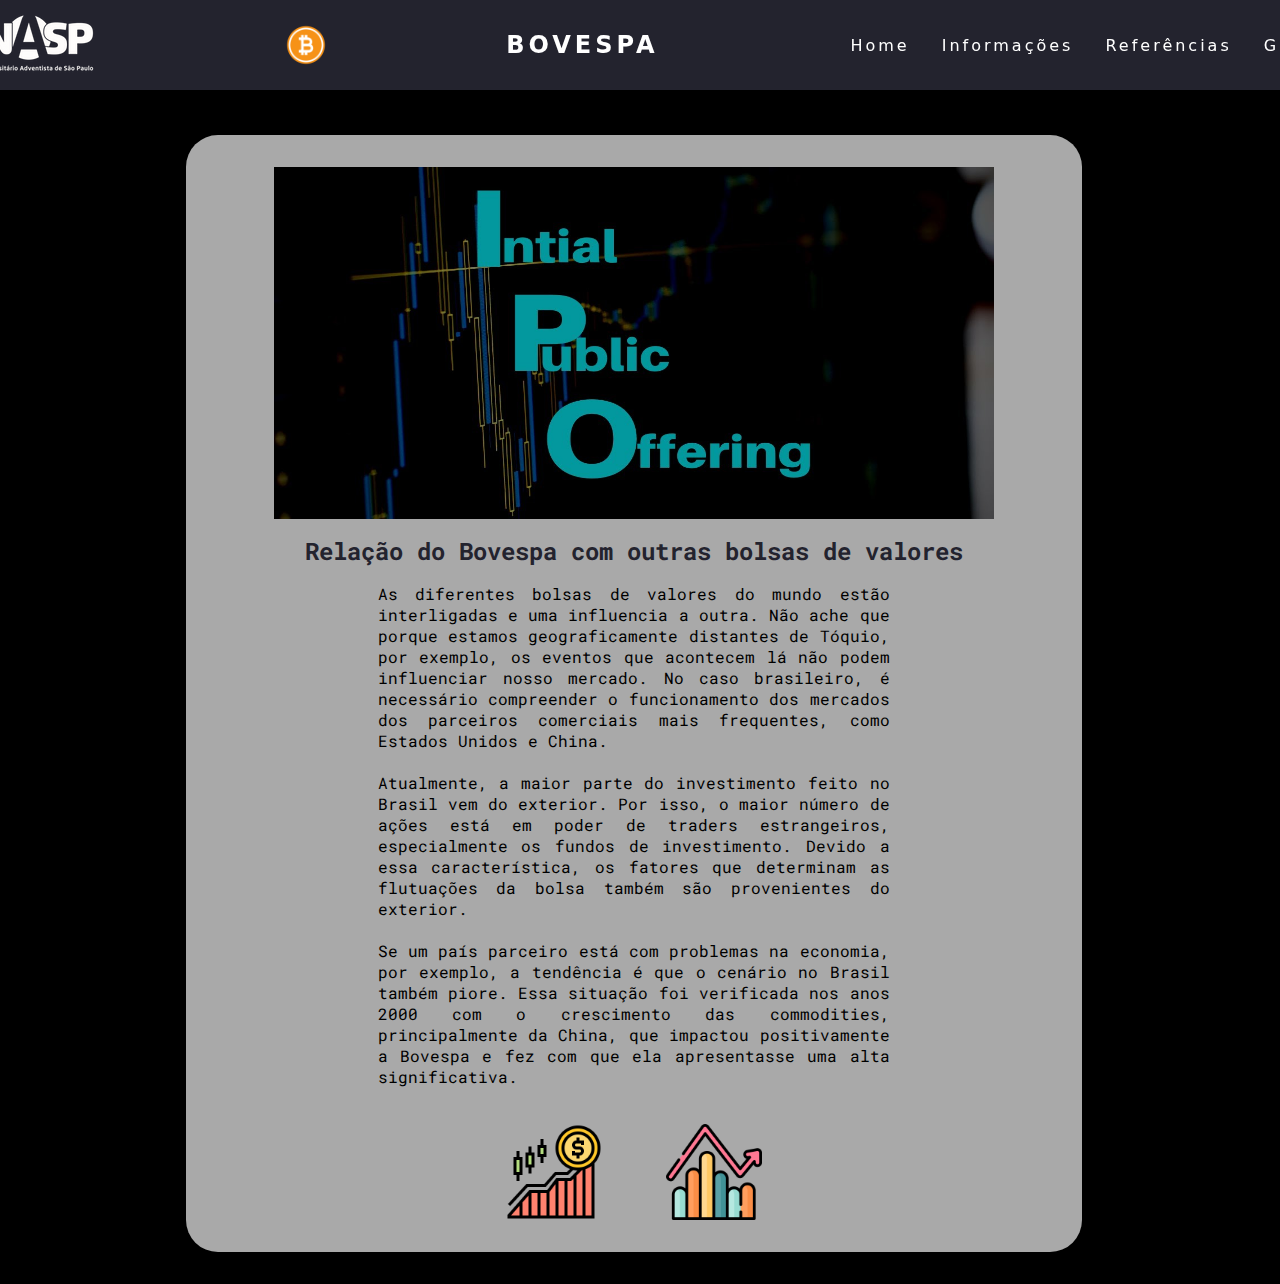
<file: html/relacao.html>
<!DOCTYPE html>
<html lang="pt-br">
  <head>
    <meta charset="UTF-8" />
    <meta http-equiv="X-UA-Compatible" content="IE=edge" />
    <meta name="viewport" content="width=device-width, initial-scale=1.0" />
    <link rel="shortcut icon" href="../assets/img.png" type="image/x-icon">
    <title>Bovespa</title>
    <link rel="stylesheet" href="../css/relacao.css" />
  </head>

  <body>


    <header>
      <img src="../assets/logo_unasp_branco.png" alt="">
      <img class="logo" src="../assets/img.png" alt="">
      <h1 class="nome" href="">Bovespa</h1>
      <ul class="nav-list">
        <li><a href="../index.html">Home</a></li>
        <li>
          <a href="#">Informações </a>
          <ul class="drop">
            <li><a href="./informacoes.html">Commodities</a></li> <hr>
            <li><a href="./termos.html">Termos</a></li> <hr>
            <li><a href="#">Relação</a></li> <hr>
            <li><a href="./investidor.html">Investidor</a></li> <hr>
            <li><a href="./riscos.html">Riscos</a></li> <hr>
            <li><a href="./populacao.html">População brasileira</a></li> <hr>
            <li><a href="./moedas.html">Moedas</a></li> <hr>
            <li><a href="./mecanismos.html">Mecanismos</a></li> <hr>
            <li><a href="./trabalhos.html">Trabalhos</a></li> <hr>
          </ul>
        </li>
        <li><a href="./referencias.html">Referências</a></li>
        <li><a href="./grupo.html">Grupo</a></li>
      </ul>
    </header>

    <main>
        <section>

            <img id="imagem_central" src="../assets/relaçao.jpeg" alt="">

            <h2>
                Relação do Bovespa com outras bolsas de valores
            </h2>
            

            <p>As diferentes bolsas de valores do mundo estão interligadas e uma influencia a outra. Não ache que porque estamos geograficamente distantes de Tóquio, por exemplo, os eventos que acontecem lá não podem influenciar nosso mercado. No caso brasileiro, é necessário compreender o funcionamento dos mercados dos parceiros comerciais mais frequentes, como Estados Unidos e China. <br> <br>

                Atualmente, a maior parte do investimento feito no Brasil vem do exterior. Por isso, o maior número de ações está em poder de traders estrangeiros, especialmente os fundos de investimento. Devido a essa característica, os fatores que determinam as flutuações da bolsa também são provenientes do exterior. <br> <br>

                Se um país parceiro está com problemas na economia, por exemplo, a tendência é que o cenário no Brasil também piore. Essa situação foi verificada nos anos 2000 com o crescimento das commodities, principalmente da China, que impactou positivamente a Bovespa e fez com que ela apresentasse uma alta significativa.
            </p>
        

            <div class="imagens">
              <img class="icones" src="../assets/bolsa1.png" alt="">
              <img src="../assets/bolsa2.png" alt="" class="icones">
            </div>
        </section>
    </main>
  </body>
</html>
</file>
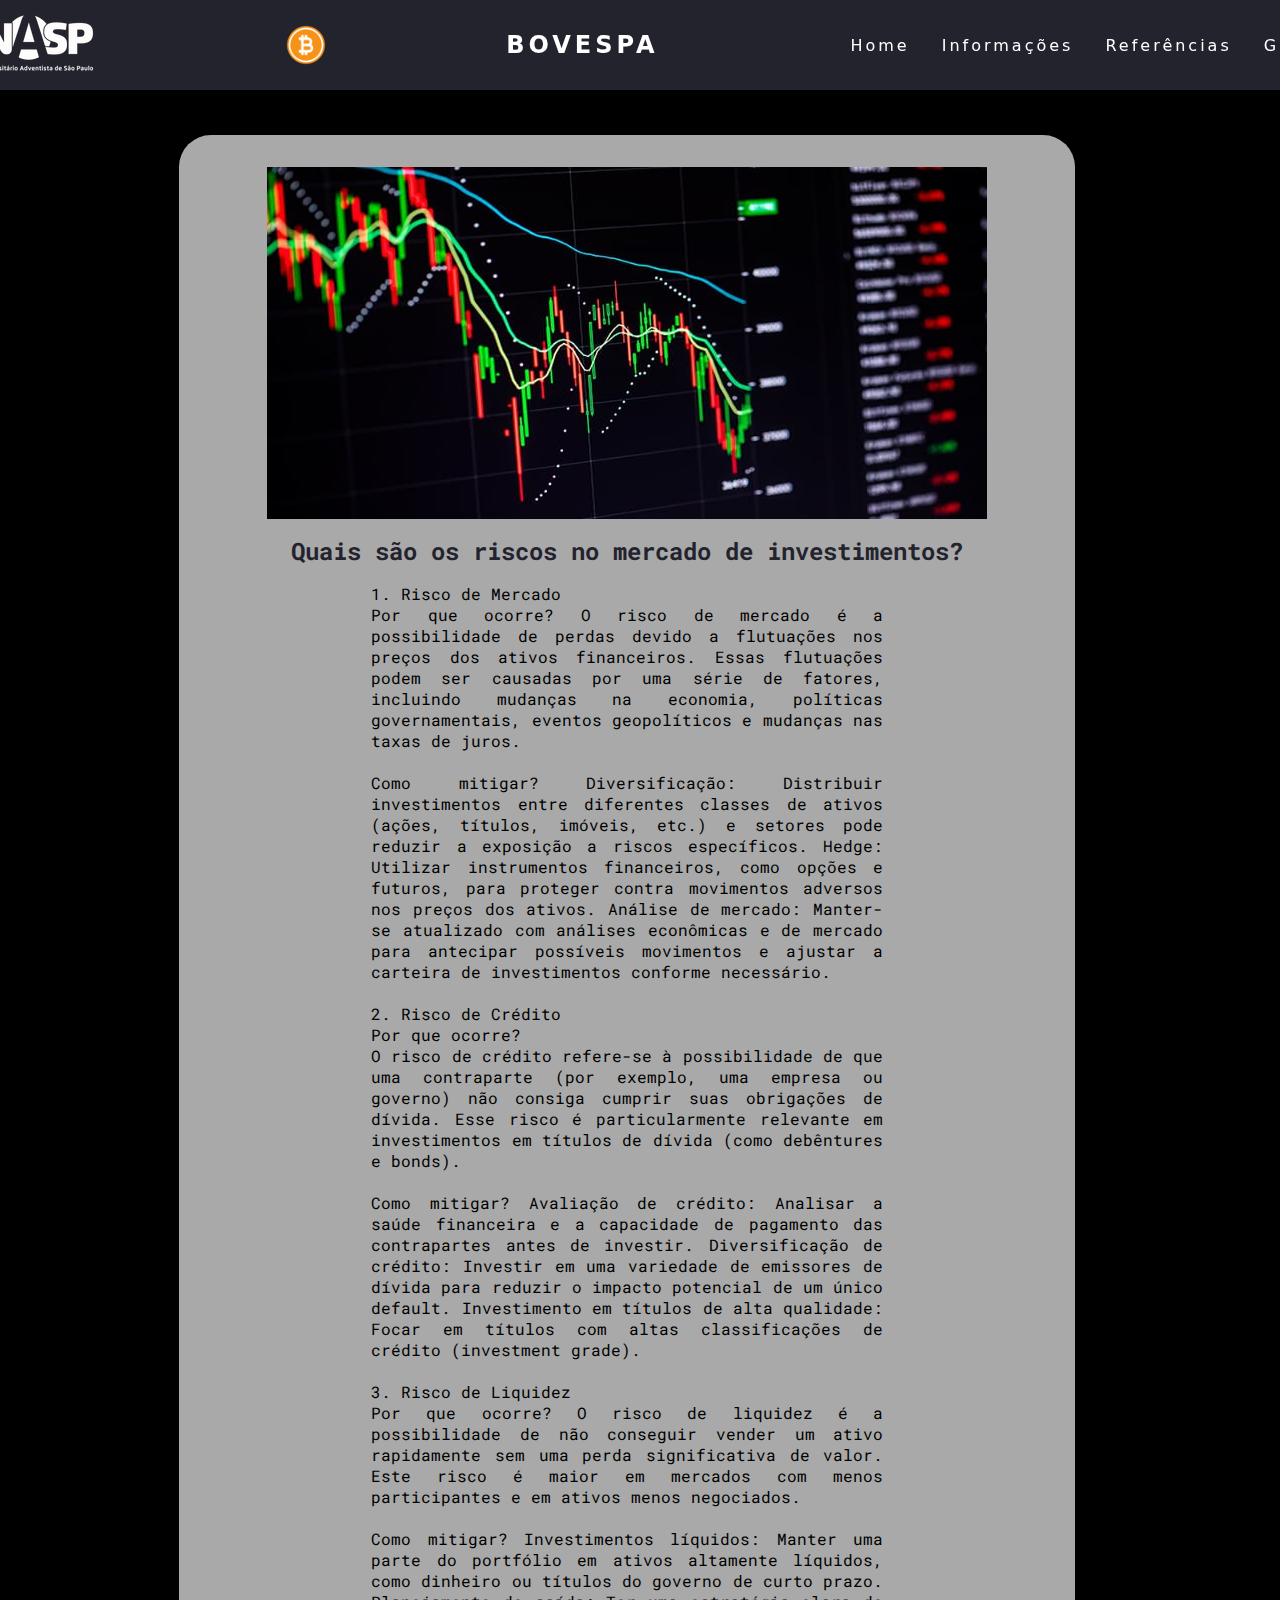
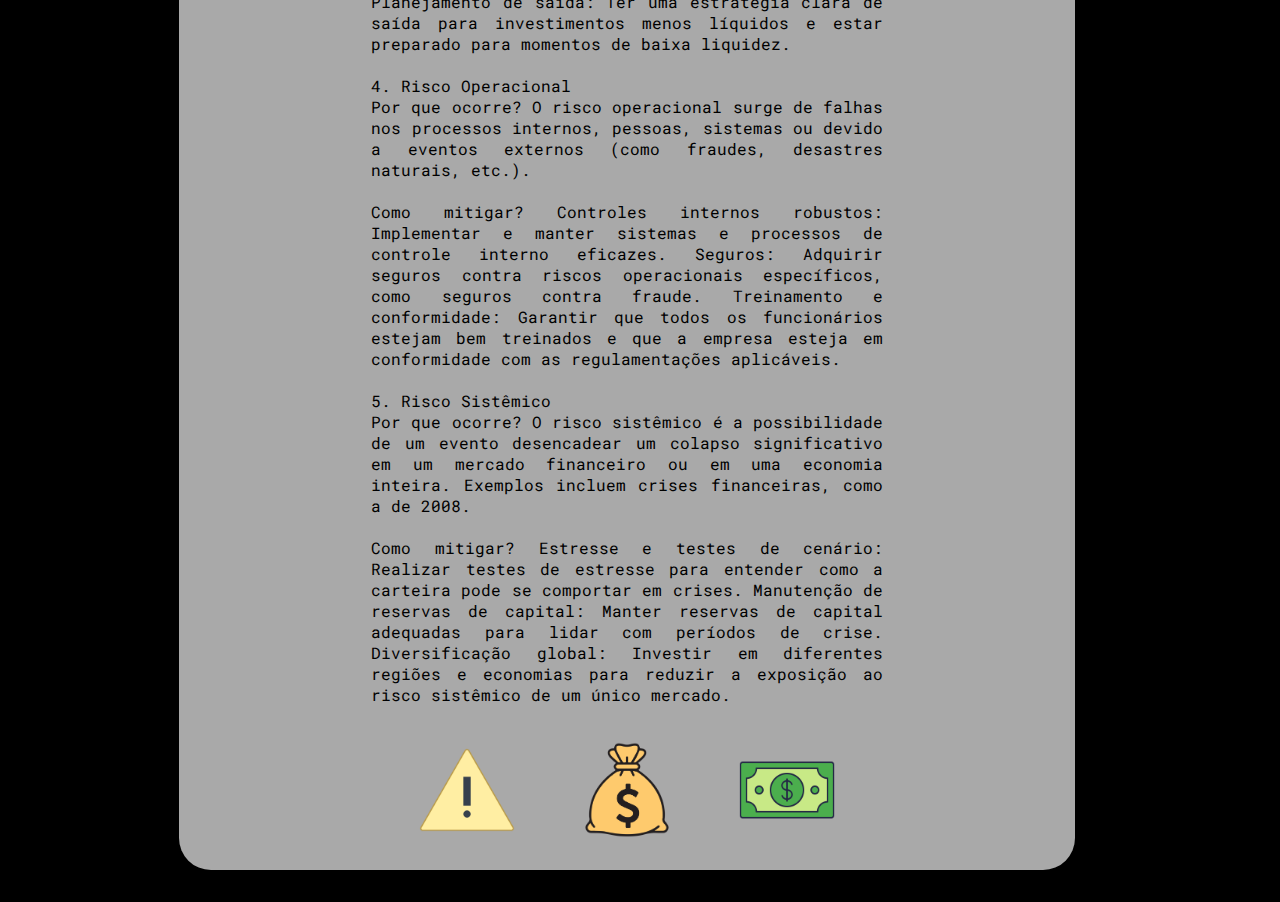
<file: html/riscos.html>
<!DOCTYPE html>
<html lang="pt-br">
  <head>
    <meta charset="UTF-8" />
    <meta http-equiv="X-UA-Compatible" content="IE=edge" />
    <meta name="viewport" content="width=device-width, initial-scale=1.0" />
    <link rel="shortcut icon" href="../assets/img.png" type="image/x-icon">
    <title>Bovespa</title>
    <link rel="stylesheet" href="../css/riscos.css" />
  </head>

  <body>


    <header>
      <img src="../assets/logo_unasp_branco.png" alt="">
      <img class="logo" src="../assets/img.png" alt="">
      <h1 class="nome" href="">Bovespa</h1>
      <ul class="nav-list">
        <li><a href="../index.html">Home</a></li>
        <li>
          <a href="#">Informações </a>
          <ul class="drop">
            <li><a href="./informacoes.html">Commodities</a></li> <hr>
            <li><a href="./termos.html">Termos</a></li> <hr>
            <li><a href="./relacao.html">Relação</a></li> <hr>
            <li><a href="./investidor.html">Investidor</a></li> <hr>
            <li><a href="#">Riscos</a></li> <hr>
            <li><a href="./populacao.html">População brasileira</a></li> <hr>
            <li><a href="./moedas.html">Moedas</a></li> <hr>
            <li><a href="./mecanismos.html">Mecanismos</a></li> <hr>
            <li><a href="./trabalhos.html">Trabalhos</a></li> <hr>
          </ul>
        </li>
        <li><a href="./referencias.html">Referências</a></li>
        <li><a href="./grupo.html">Grupo</a></li>
      </ul>
    </header>

    <main>
        <section>

            <img id="imagem_central" src="../assets/riscos.jpg" alt="">

            <h2>
              Quais são os riscos no mercado de investimentos? 
            </h2>
            

            <p> 
              1. Risco de Mercado <br>


              Por que ocorre?
              O risco de mercado é a possibilidade de perdas devido a flutuações nos preços dos ativos financeiros. Essas flutuações podem ser causadas por uma série de fatores, incluindo mudanças na economia, políticas governamentais, eventos geopolíticos e mudanças nas taxas de juros.
              <br> <br>
              
              Como mitigar?
              Diversificação: Distribuir investimentos entre diferentes classes de ativos (ações, títulos, imóveis, etc.) e setores pode reduzir a exposição a riscos específicos.
              Hedge: Utilizar instrumentos financeiros, como opções e futuros, para proteger contra movimentos adversos nos preços dos ativos.
              Análise de mercado: Manter-se atualizado com análises econômicas e de mercado para antecipar possíveis movimentos e ajustar a carteira de investimentos conforme necessário.
              <br><br>
              
              2. Risco de Crédito <br>
              
              
              Por que ocorre? <br>
              O risco de crédito refere-se à possibilidade de que uma contraparte (por exemplo, uma empresa ou governo) não consiga cumprir suas obrigações de dívida. Esse risco é particularmente relevante em investimentos em títulos de dívida (como debêntures e bonds).
              <br> <br>
               
              Como mitigar?
              Avaliação de crédito: Analisar a saúde financeira e a capacidade de pagamento das contrapartes antes de investir.
              Diversificação de crédito: Investir em uma variedade de emissores de dívida para reduzir o impacto potencial de um único default.
              Investimento em títulos de alta qualidade: Focar em títulos com altas classificações de crédito (investment grade). <br><br>
              
              
              3. Risco de Liquidez <br>
              
              
              Por que ocorre?
              O risco de liquidez é a possibilidade de não conseguir vender um ativo rapidamente sem uma perda significativa de valor. Este risco é maior em mercados com menos participantes e em ativos menos negociados. <br> <br>
              
              
              Como mitigar?
              Investimentos líquidos: Manter uma parte do portfólio em ativos altamente líquidos, como dinheiro ou títulos do governo de curto prazo.
              Planejamento de saída: Ter uma estratégia clara de saída para investimentos menos líquidos e estar preparado para momentos de baixa liquidez. <br><br>
              
              
              4. Risco Operacional <br>
              
              
              Por que ocorre?
              O risco operacional surge de falhas nos processos internos, pessoas, sistemas ou devido a eventos externos (como fraudes, desastres naturais, etc.). <br> <br>
              
              
              Como mitigar?
              Controles internos robustos: Implementar e manter sistemas e processos de controle interno eficazes.
              Seguros: Adquirir seguros contra riscos operacionais específicos, como seguros contra fraude.
              Treinamento e conformidade: Garantir que todos os funcionários estejam bem treinados e que a empresa esteja em conformidade com as regulamentações aplicáveis. <br><br>
              
              
              5. Risco Sistêmico <br>
              
              
              Por que ocorre?
              O risco sistêmico é a possibilidade de um evento desencadear um colapso significativo em um mercado financeiro ou em uma economia inteira. Exemplos incluem crises financeiras, como a de 2008. <br> <br>
              
              
              Como mitigar?
              Estresse e testes de cenário: Realizar testes de estresse para entender como a carteira pode se comportar em crises.
              Manutenção de reservas de capital: Manter reservas de capital adequadas para lidar com períodos de crise.
              Diversificação global: Investir em diferentes regiões e economias para reduzir a exposição ao risco sistêmico de um único mercado.
              
              
            </p>

            <div class="imagens">
              <img class="icones" src="../assets/risco.png" alt="">
              <img src="../assets/Money.webp" alt="" class="icones">
              <img src="../assets/doleta.png" alt="" class="icones">
            </div>
        </section>
    </main>
  </body>
</html>
</file>
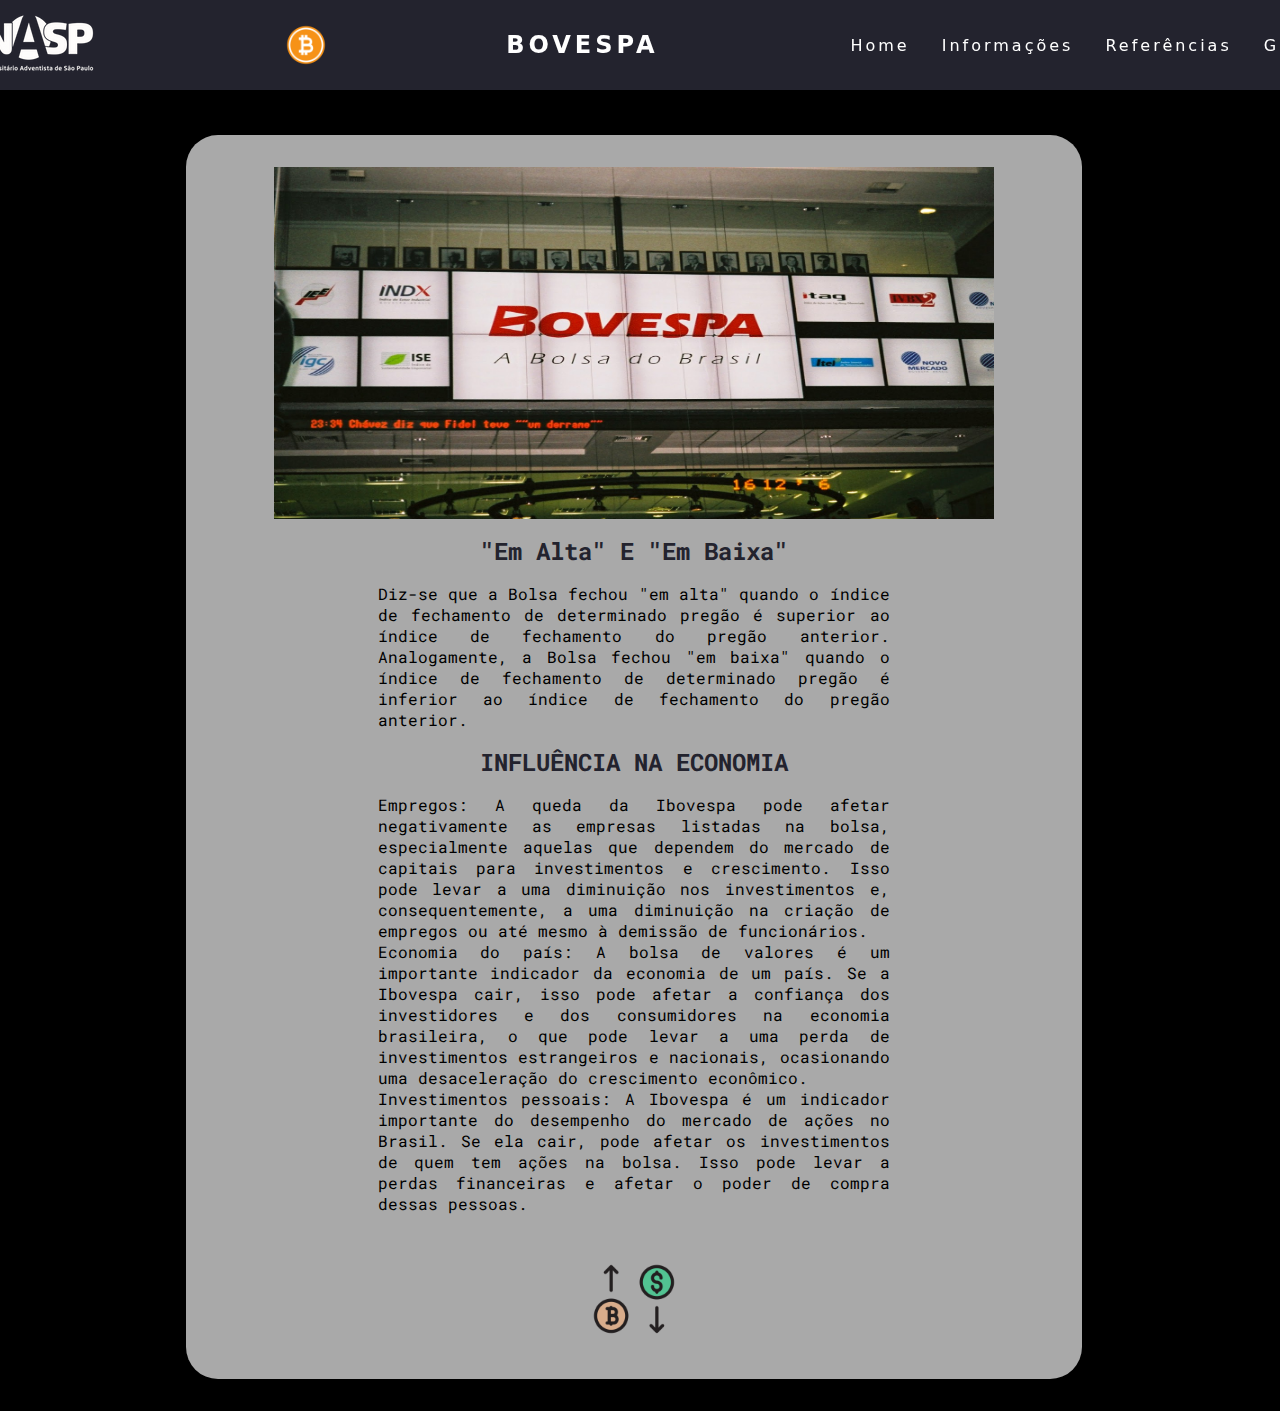
<file: html/termos.html>
<!DOCTYPE html>
<html lang="pt-br">
  <head>
    <meta charset="UTF-8" />
    <meta http-equiv="X-UA-Compatible" content="IE=edge" />
    <meta name="viewport" content="width=device-width, initial-scale=1.0" />
    <link rel="shortcut icon" href="../assets/img.png" type="image/x-icon">
    <title>Bovespa</title>
    <link rel="stylesheet" href="../css/termos.css" />
  </head>

  <body>


    <header>
      <img src="../assets/logo_unasp_branco.png" alt="">
      <img class="logo" src="../assets/img.png" alt="">
      <h1 class="nome" href="">Bovespa</h1>
      <ul class="nav-list">
        <li><a href="../index.html">Home</a></li>
        <li>
          <a href="#">Informações </a>
          <ul class="drop">
            <li><a href="./informacoes.html">Commodities</a></li> <hr>
            <li><a href="#">Termos</a></li> <hr>
            <li><a href="./relacao.html">Relação</a></li> <hr>
            <li><a href="./investidor.html">Investidor</a></li> <hr>
            <li><a href="./riscos.html">Riscos</a></li> <hr>
            <li><a href="./populacao.html">População brasileira</a></li> <hr>
            <li><a href="./moedas.html">Moedas</a></li> <hr>
            <li><a href="./mecanismos.html">Mecanismos</a></li> <hr>
            <li><a href="./trabalhos.html">Trabalhos</a></li> <hr>
          </ul>
        </li>
        <li><a href="./referencias.html">Referências</a></li>
        <li><a href="./grupo.html">Grupo</a></li>
      </ul>
    </header>

    <main>
        <section>

            <img id="imagem_central" src="../assets/bovespaa.jpeg" alt="">

            <h2>
                "Em Alta" E "Em Baixa"
            </h2>
            

            <p>Diz-se que a Bolsa fechou "em alta" quando o índice de fechamento de determinado pregão é superior ao índice de fechamento do pregão anterior. Analogamente, a Bolsa fechou "em baixa" quando o índice de fechamento de determinado pregão é inferior ao índice de fechamento do pregão anterior.
            </p>
        
            <h2>INFLUÊNCIA NA ECONOMIA</h2>
        <p>Empregos: A queda da Ibovespa pode afetar negativamente as empresas listadas na bolsa,           especialmente aquelas que dependem do mercado de capitais para investimentos e crescimento. Isso pode levar a uma diminuição nos investimentos e, consequentemente, a uma diminuição na criação de empregos ou até mesmo à demissão de funcionários. <br>

             Economia do país: A bolsa de valores é um importante indicador da economia de um país. Se a Ibovespa cair, isso pode afetar a confiança dos investidores e dos consumidores na economia brasileira, o que pode levar a uma perda de investimentos estrangeiros e nacionais, ocasionando uma desaceleração do crescimento econômico. <br>
                
            Investimentos pessoais: A Ibovespa é um indicador importante do desempenho do mercado de ações no Brasil. Se ela cair, pode afetar os investimentos de quem tem ações na bolsa. Isso pode levar a perdas financeiras e afetar o poder de compra dessas pessoas. <br>
        </p>

            <div class="imagens">
              <img class="icones" src="../assets/alta.png" alt="">
            </div>
        </section>
    </main>
  </body>
</html>
</file>
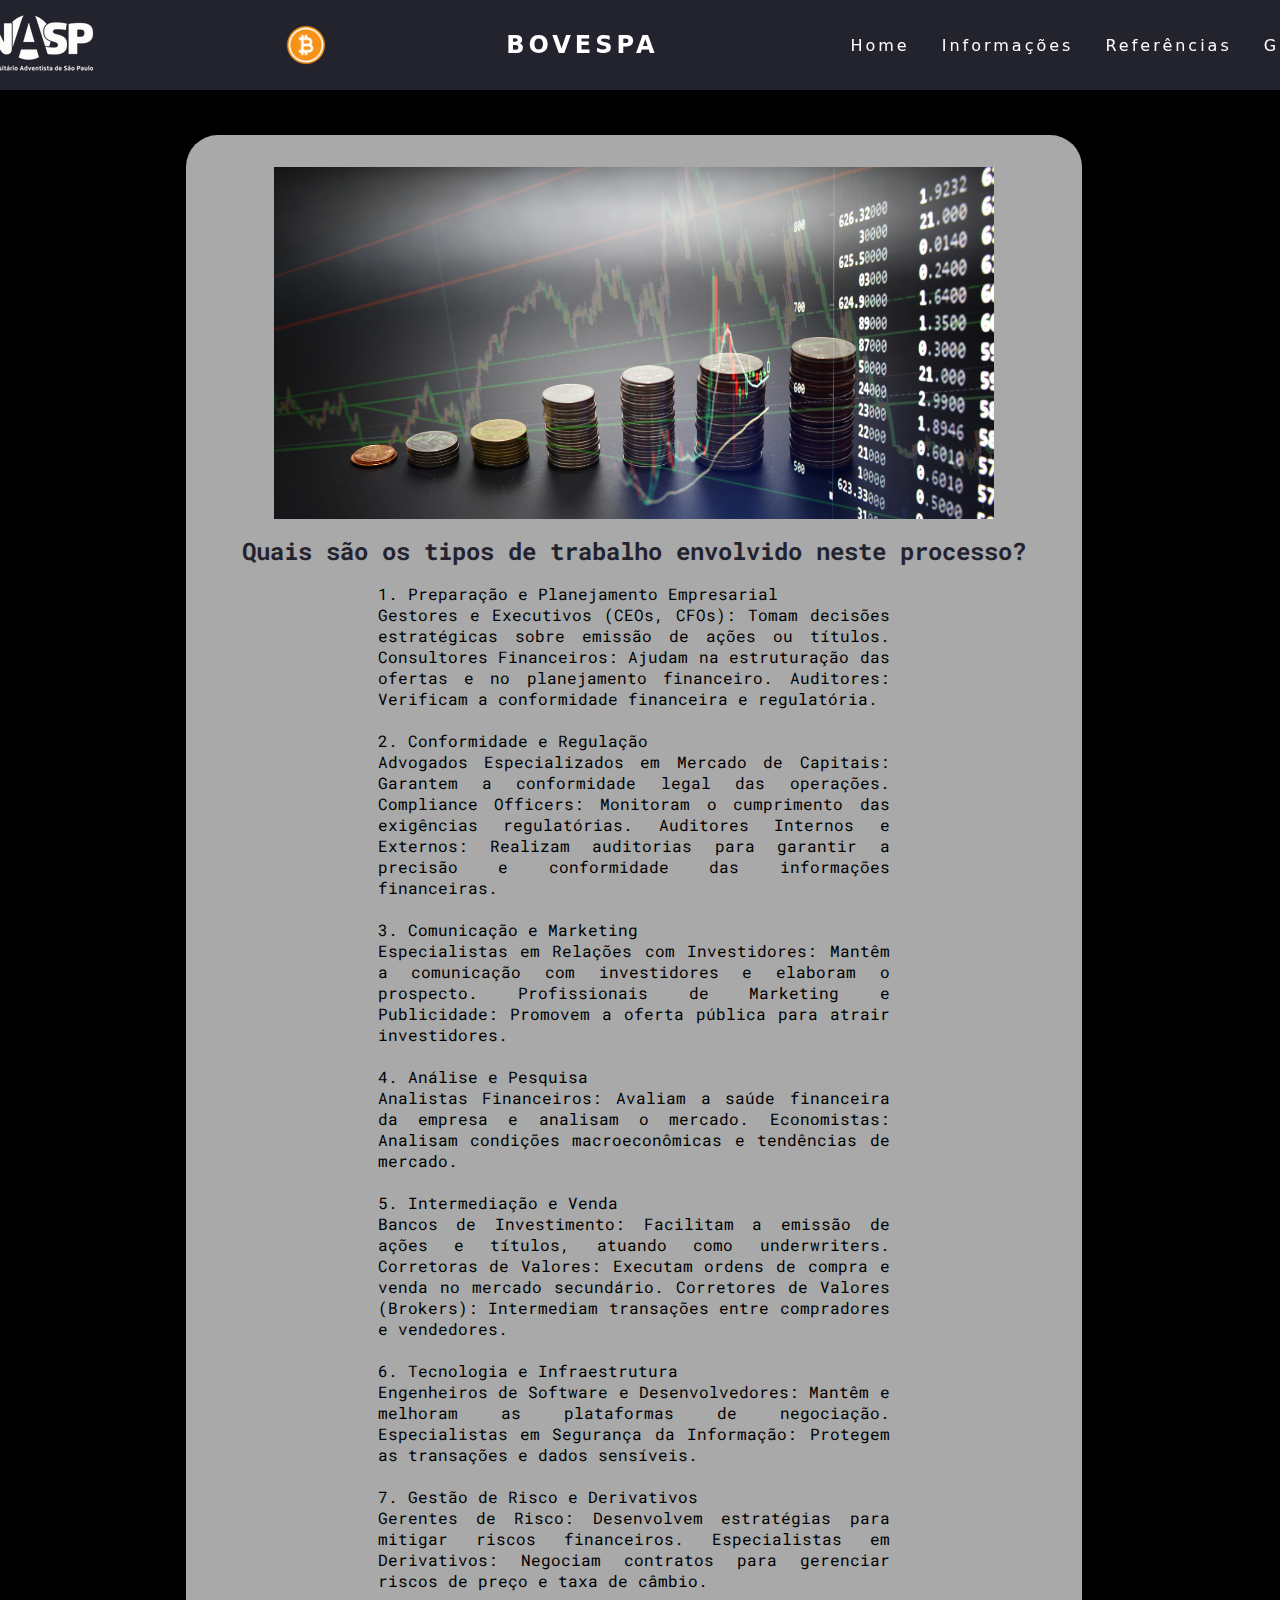
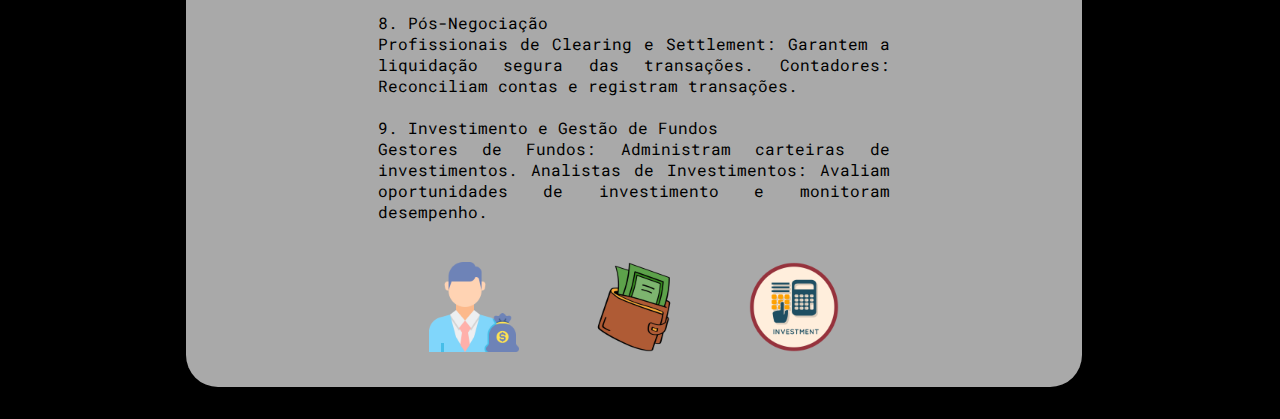
<file: html/trabalhos.html>
<!DOCTYPE html>
<html lang="pt-br">
  <head>
    <meta charset="UTF-8" />
    <meta http-equiv="X-UA-Compatible" content="IE=edge" />
    <meta name="viewport" content="width=device-width, initial-scale=1.0" />
    <link rel="shortcut icon" href="../assets/img.png" type="image/x-icon">
    <title>Bovespa</title>
    <link rel="stylesheet" href="../css/trabalhos.css" />
  </head>

  <body>


    <header>
      <img src="../assets/logo_unasp_branco.png" alt="">
      <img class="logo" src="../assets/img.png" alt="">
      <h1 class="nome" href="">Bovespa</h1>
      <ul class="nav-list">
        <li><a href="../index.html">Home</a></li>
        <li>
          <a href="#">Informações </a>
          <ul class="drop">
            <li><a href="./informacoes.html">Commodities</a></li> <hr>
            <li><a href="./termos.html">Termos</a></li> <hr>
            <li><a href="./relacao.html">Relação</a></li> <hr>
            <li><a href="./investidor.html">Investidor</a></li> <hr>
            <li><a href="./riscos.html">Riscos</a></li> <hr>
            <li><a href="./populacao.html">População brasileira</a></li> <hr>
            <li><a href="./moedas.html">Moedas</a></li> <hr>
            <li><a href="./mecanismos.html">Mecanismos</a></li> <hr>
            <li><a href="#">Trabalhos</a></li> <hr>
          </ul>
        </li>
        <li><a href="./referencias.html">Referências</a></li>
        <li><a href="./grupo.html">Grupo</a></li>
      </ul>
    </header>

    <main>
        <section>

            <img id="imagem_central" src="../assets/trab.png" alt="">

            <h2>
              Quais são os tipos de trabalho envolvido neste processo?
            </h2>
            

            <p> 
              1. Preparação e Planejamento Empresarial <br>
              Gestores e Executivos (CEOs, CFOs): Tomam decisões estratégicas sobre emissão de ações ou títulos.
              Consultores Financeiros: Ajudam na estruturação das ofertas e no planejamento financeiro.
              Auditores: Verificam a conformidade financeira e regulatória. <br><br>
              2. Conformidade e Regulação <br>
              Advogados Especializados em Mercado de Capitais: Garantem a conformidade legal das operações.
              Compliance Officers: Monitoram o cumprimento das exigências regulatórias.
              Auditores Internos e Externos: Realizam auditorias para garantir a precisão e conformidade das informações financeiras. <br><br>
              3. Comunicação e Marketing <br>
              Especialistas em Relações com Investidores: Mantêm a comunicação com investidores e elaboram o prospecto.
              Profissionais de Marketing e Publicidade: Promovem a oferta pública para atrair investidores.
              <br><br>

              4. Análise e Pesquisa <br>
              Analistas Financeiros: Avaliam a saúde financeira da empresa e analisam o mercado.
              Economistas: Analisam condições macroeconômicas e tendências de mercado.
              <br><br>

              5. Intermediação e Venda <br>
              Bancos de Investimento: Facilitam a emissão de ações e títulos, atuando como underwriters.
              Corretoras de Valores: Executam ordens de compra e venda no mercado secundário.
              Corretores de Valores (Brokers): Intermediam transações entre compradores e vendedores.
              <br><br>

              6. Tecnologia e Infraestrutura <br>
              Engenheiros de Software e Desenvolvedores: Mantêm e melhoram as plataformas de negociação.
              Especialistas em Segurança da Informação: Protegem as transações e dados sensíveis.
              <br><br>

              7. Gestão de Risco e Derivativos <br>
              Gerentes de Risco: Desenvolvem estratégias para mitigar riscos financeiros.
              Especialistas em Derivativos: Negociam contratos para gerenciar riscos de preço e taxa de câmbio.
              <br><br>

              8. Pós-Negociação <br>
              Profissionais de Clearing e Settlement: Garantem a liquidação segura das transações.
              Contadores: Reconciliam contas e registram transações.
              <br><br>

              9. Investimento e Gestão de Fundos <br>
              Gestores de Fundos: Administram carteiras de investimentos.
              Analistas de Investimentos: Avaliam oportunidades de investimento e monitoram desempenho.
            </p>

            <div class="imagens">
              <img class="icones" src="../assets/investidoor.png" alt="">
              <img src="../assets/cart2.webp" alt="" class="icones">
              <img src="../assets/investimentoos.webp" alt="" class="icones">
            </div>
        </section>
    </main>
  </body>
</html>
</file>
<file: css/style.css>
@import url('https://fonts.googleapis.com/css2?family=Roboto+Mono:ital,wght@0,100..700;1,100..700&display=swap');
* {
  margin: 0;
  padding: 0;
  box-sizing: border-box;
}

body {
  background-color  : black;
}

a {
  color: #fff;
  text-decoration: none;
  transition: 0.3s;
}

a:hover {
  opacity: 0.7;
}

.logo {
  width: 5rem;
  height: 5rem;
}

.nome {
  font-size: 24px;
  text-transform: uppercase;
  letter-spacing: 4px;
}

header {
  width: 100svw;
  display: flex;
  justify-content: center;
  position: fixed;
  gap: 10rem;
  align-items: center;
  font-family: system-ui, -apple-system, Helvetica, Arial, sans-serif;
  background: #23232e;
  height: 10svh;
  color: white;
}


.nav-list {
  list-style: none;
  display: flex;
}

.nav-list li {
  letter-spacing: 3px;
  margin-left: 32px;
}

main {
  width: 98svw;
  display: flex;
  flex-direction: column;
  justify-content: center;
  align-items: center;
  gap: 5rem;
  background-color: #fffafa;
}

section {
  margin-top: 15vh;
  display: flex;
  flex-direction: column;
  justify-content: center;
  align-items: center;
  width: 70svw;
  background-color: #d3d3d3;
  text-align: justify;
  gap: 1rem; 
  padding: 2rem;
}

#bovespa {
  margin-top: 0vh;
  flex-direction: row;
  height: 100svh;
  width: 100svw;
  gap: 5rem;
  padding: 5rem;
  background-color: black;
}

#bovespa img {
  width: 70vw;
  height: 70vh;
  border-radius: 5px;
}

#bovespa div {
  display:flex;
  flex-direction: column;
  text-align: justify;
  gap: 1rem;
  color: #fff;
  font-family: "Roboto Mono", monospace;
}

.grafico {
  background-color: black;
  display: flex;
  justify-content: center;
  align-items: center;
  flex-direction: column;
  color: #fff;
  margin-bottom: 2rem;
}

.grafico_img {
  margin-bottom: 1rem;  
}

ul {
  list-style: none;
}

ul li {
  display: flex;
  justify-content: center;
  position: relative;
}

ul li ul.drop li {
  display: block;
  margin: 0.5rem;
  text-align: center;
}

ul li ul.drop {
  width: auto;
  background: #23232e;
  position: absolute;
  display: none;
  margin-top: 1.2rem;
  border-radius: .5rem;
}

ul li:hover ul.drop {
  display: block;

}

hr {
  margin-top: .2rem;
}
</file>
<file: css/grupo.css>
@import url('https://fonts.googleapis.com/css2?family=Roboto+Mono:ital,wght@0,100..700;1,100..700&display=swap');
* {
  margin: 0;
  padding: 0;
  box-sizing: border-box;
}
  
html {
  background-color: black;
}

a {
  color: #fff;
  text-decoration: none;
  transition: 0.3s;
}

a:hover {
  opacity: 0.7;
}

.logo {
  width: 5rem;
  height: 5rem;
}

.nome {
  font-size: 24px;
  text-transform: uppercase;
  letter-spacing: 4px;
}

header {
  width: 100vw;
  display: flex;
  justify-content: center;
  position: fixed;
  gap: 10rem;
  align-items: center;
  background: #23232e;
  height: 10vh;
  color: white;
  font-family: system-ui, -apple-system, Helvetica, Arial, sans-serif;
}

.nav-list {
  list-style: none;
  display: flex;
}

.nav-list li {
  letter-spacing: 3px;
  margin-left: 32px;
}

.foto {
  width: 12rem;
  height: 12rem;
  border-radius: 100%;
}

main {
  display: flex;
  height: 100svh;
  flex-direction: column;
  align-items: center;
  justify-content: center;
  background-color:black;
  color: #fff;
}

section {
  display: flex;
  gap: 10rem;
  margin-top: 15vh;
  font-family: "Roboto Mono", monospace;
}

div {
  display: flex;
  flex-direction: column;
  align-items: center;
  justify-content: center;
  gap: 2rem;
  margin-bottom: 2rem;
}

ul {
  list-style: none;
}

ul li {
  display: flex;
  justify-content: center;
  position: relative;
}

ul li ul.drop li {
  display: block;
  margin: 0.5rem;
  text-align: center;
}

ul li ul.drop {
  width: auto;
  background: #23232e;
  position: absolute;
  display: none;
  margin-top: 1.2rem;
  border-radius: .5rem;
}

ul li:hover ul.drop {
  display: block;

}

hr {
  margin-top: .2rem;
}
</file>
<file: css/informacoes.css>
@import url('https://fonts.googleapis.com/css2?family=Roboto+Mono:ital,wght@0,100..700;1,100..700&display=swap');
* {
    margin: 0;
    padding: 0;
    box-sizing: border-box;
  }
  
  html {
    background-color: black;
  }

  a {
    color: #fff;
    text-decoration: none;
    transition: 0.3s;
  }
  
  a:hover {
    opacity: 0.7;
  }
  
  .logo {
    width: 5rem;
    height: 5rem;
  }
  
  .nome {
    font-size: 24px;
    text-transform: uppercase;
    letter-spacing: 4px;
  }
  
  header {
    width: 100vw;
    display: flex;
    justify-content: center;
    position: fixed;
    gap: 10rem;
    align-items: center;
    font-family: system-ui, -apple-system, Helvetica, Arial, sans-serif;
    background: #23232e;
    height: 10vh;
    color: white;
  }
  
  
  .nav-list {
    list-style: none;
    display: flex;
  }
  
  .nav-list li {
    letter-spacing: 3px;
    margin-left: 32px;
  }
  
  main {
    width: 99svw;
    display: flex;
    flex-direction: column;
    justify-content: center;
    align-items: center;
    gap: 5rem;

  }
  
  section {
    margin-top: 15vh;
    display: flex;
    flex-direction: column;
    justify-content: center;
    align-items: center;
    width: 70vw;
    background-color: darkgrey;
    text-align: justify;
    gap: 1rem; 
    padding: 2rem;
    margin-bottom: 2rem;
    border-radius: 2rem;
    font-family: "Roboto Mono", monospace;
  }

section p{
  width: 40svw;
} 

section h2{
  color: #23232e;
}

.imagens {
    display: flex;
    justify-content: space-between;
    gap: 4rem;
    margin-top: 1.3rem; 
    border-radius: 1rem;
}


.icones {
    width: 6rem; 
    height: 6rem; 
    object-fit: cover; 
}

#imagem_central {
    width: 45rem;
    height: 22rem;
}


h2, h3 {
  color: white;
}

ul {
  list-style: none;
}

ul li {
  display: flex;
  justify-content: center;
  position: relative;
}

ul li ul.drop li {
  display: block;
  margin: 0.5rem;
  text-align: center;
}

ul li ul.drop {
  width: auto;
  background: #23232e;
  position: absolute;
  display: none;
  margin-top: 1.2rem;
  border-radius: .5rem;
}

ul li:hover ul.drop {
  display: block;

}

hr {
  margin-top: .2rem;
}
</file>
<file: css/investidor.css>
@import url('https://fonts.googleapis.com/css2?family=Roboto+Mono:ital,wght@0,100..700;1,100..700&display=swap');
* {
    margin: 0;
    padding: 0;
    box-sizing: border-box;
  }
  
  html {
    background-color: black;
  }

  a {
    color: #fff;
    text-decoration: none;
    transition: 0.3s;
  }
  
  a:hover {
    opacity: 0.7;
  }
  
  .logo {
    width: 5rem;
    height: 5rem;
  }
  
  .nome {
    font-size: 24px;
    text-transform: uppercase;
    letter-spacing: 4px;
  }
  
  header {
    width: 100vw;
    display: flex;
    justify-content: center;
    position: fixed;
    gap: 10rem;
    align-items: center;
    font-family: system-ui, -apple-system, Helvetica, Arial, sans-serif;
    background: #23232e;
    height: 10vh;
    color: white;
  }
  
  
  .nav-list {
    list-style: none;
    display: flex;
  }
  
  .nav-list li {
    letter-spacing: 3px;
    margin-left: 32px;
  }
  
  main {
    width: 99svw;
    display: flex;
    flex-direction: column;
    justify-content: center;
    align-items: center;
    gap: 5rem;

  }
  
  section {
    margin-top: 15vh;
    display: flex;
    flex-direction: column;
    justify-content: center;
    align-items: center;
    width: 70vw;
    background-color: darkgrey;
    text-align: justify;
    gap: 1rem; 
    padding: 2rem;
    margin-bottom: 2rem;
    border-radius: 2rem;
    font-family: "Roboto Mono", monospace;
  }
  
  section p{
    width: 40svw;
  } 
  
  section h2{
    color: #23232e;
  }

.imagens {
    display: flex;
    justify-content: space-between;
    gap: 4rem;
    margin-top: 1.3rem; 
}


.icones {
    width: 6rem; 
    height: 6rem; 
    object-fit: cover; 
}

#imagem_central {
    width: 45rem;
    height: 22rem;
}


h2, h3 {
  color: white;
}

ul {
  list-style: none;
}

ul li {
  display: flex;
  justify-content: center;
  position: relative;
}

ul li ul.drop li {
  display: block;
  margin: 0.5rem;
  text-align: center;
}

ul li ul.drop {
  width: auto;
  background: #23232e;
  position: absolute;
  display: none;
  margin-top: 1.2rem;
  border-radius: .5rem;
}

ul li:hover ul.drop {
  display: block;

}

hr {
  margin-top: .2rem;
}
</file>
<file: css/mecanismo.css>
@import url('https://fonts.googleapis.com/css2?family=Roboto+Mono:ital,wght@0,100..700;1,100..700&display=swap');
* {
    margin: 0;
    padding: 0;
    box-sizing: border-box;
  }
  
  html {
    background-color: black;
  }

  a {
    color: #fff;
    text-decoration: none;
    transition: 0.3s;
  }
  
  a:hover {
    opacity: 0.7;
  }
  
  .logo {
    width: 5rem;
    height: 5rem;
  }
  
  .nome {
    font-size: 24px;
    text-transform: uppercase;
    letter-spacing: 4px;
  }
  
  header {
    width: 100vw;
    display: flex;
    justify-content: center;
    position: fixed;
    gap: 10rem;
    align-items: center;
    font-family: system-ui, -apple-system, Helvetica, Arial, sans-serif;
    background: #23232e;
    height: 10vh;
    color: white;
  }
  
  
  .nav-list {
    list-style: none;
    display: flex;
  }
  
  .nav-list li {
    letter-spacing: 3px;
    margin-left: 32px;
  }
  
  main {
    width: 99svw;
    display: flex;
    flex-direction: column;
    justify-content: center;
    align-items: center;
    gap: 5rem;

  }
  
  section {
    margin-top: 15vh;
    display: flex;
    flex-direction: column;
    justify-content: center;
    align-items: center;
    width: 70vw;
    background-color: darkgrey;
    text-align: justify;
    gap: 1rem; 
    padding: 2rem;
    margin-bottom: 2rem;
    border-radius: 2rem;
    font-family: "Roboto Mono", monospace;
  }

  section p{
    width: 40svw;
  } 
  
  section h2{
    color: #23232e;
  }

.imagens {
    display: flex;
    justify-content: space-between;
    gap: 4rem;
    margin-top: 1.3rem; 
}


.icones {
    width: 6rem; 
    height: 6rem; 
    object-fit: cover; 
}

#imagem_central {
    width: 45rem;
    height: 22rem;
}


h2, h3 {
  color: white;
}

ul {
  list-style: none;
}

ul li {
  display: flex;
  justify-content: center;
  position: relative;
}

ul li ul.drop li {
  display: block;
  margin: 0.5rem;
  text-align: center;
}

ul li ul.drop {
  width: auto;
  background: #23232e;
  position: absolute;
  display: none;
  margin-top: 1.2rem;
  border-radius: .5rem;
}

ul li:hover ul.drop {
  display: block;

}

hr {
  margin-top: .2rem;
}
</file>
<file: css/moedas.css>
@import url('https://fonts.googleapis.com/css2?family=Roboto+Mono:ital,wght@0,100..700;1,100..700&display=swap');
* {
    margin: 0;
    padding: 0;
    box-sizing: border-box;
  }
  
  html {
    background-color: black;
  }

  a {
    color: #fff;
    text-decoration: none;
    transition: 0.3s;
  }
  
  a:hover {
    opacity: 0.7;
  }
  
  .logo {
    width: 5rem;
    height: 5rem;
  }
  
  .nome {
    font-size: 24px;
    text-transform: uppercase;
    letter-spacing: 4px;
  }
  
  header {
    width: 100vw;
    display: flex;
    justify-content: center;
    position: fixed;
    gap: 10rem;
    align-items: center;
    font-family: system-ui, -apple-system, Helvetica, Arial, sans-serif;
    background: #23232e;
    height: 10vh;
    color: white;
  }
  
  
  .nav-list {
    list-style: none;
    display: flex;
  }
  
  .nav-list li {
    letter-spacing: 3px;
    margin-left: 32px;
  }
  
  main {
    width: 99svw;
    display: flex;
    flex-direction: column;
    justify-content: center;
    align-items: center;
    gap: 5rem;

  }
  
  section {
    margin-top: 15vh;
    display: flex;
    flex-direction: column;
    justify-content: center;
    align-items: center;
    width: 70vw;
    background-color: darkgrey;
    text-align: justify;
    gap: 1rem; 
    padding: 2rem;
    margin-bottom: 2rem;
    border-radius: 2rem;
    font-family: "Roboto Mono", monospace;
  }
  
  section p{
    width: 40svw;
  } 
  
  section h2{
    color: #23232e;
  }

.imagens {
    display: flex;
    justify-content: space-between;
    gap: 4rem;
    margin-top: 1.3rem; 
}


.icones {
    width: 6rem; 
    height: 6rem; 
    object-fit: cover; 
}

#imagem_central {
    width: 45rem;
    height: 22rem;
}


h2, h3 {
  color: white;
}

ul {
  list-style: none;
}

ul li {
  display: flex;
  justify-content: center;
  position: relative;
}

ul li ul.drop li {
  display: block;
  margin: 0.5rem;
  text-align: center;
}

ul li ul.drop {
  width: auto;
  background: #23232e;
  position: absolute;
  display: none;
  margin-top: 1.2rem;
  border-radius: .5rem;
}

ul li:hover ul.drop {
  display: block;

}

hr {
  margin-top: .2rem;
}
</file>
<file: css/populacao.css>
@import url('https://fonts.googleapis.com/css2?family=Roboto+Mono:ital,wght@0,100..700;1,100..700&display=swap');
* {
  margin: 0;
  padding: 0;
  box-sizing: border-box;
}

html {
  background-color: black;
}

a {
  color: #fff;
  text-decoration: none;
  transition: 0.3s;
}

a:hover {
  opacity: 0.7;
}

.logo {
  width: 5rem;
  height: 5rem;
}

.nome {
  font-size: 24px;
  text-transform: uppercase;
  letter-spacing: 4px;
}

header {
  width: 100vw;
  display: flex;
  justify-content: center;
  position: fixed;
  gap: 10rem;
  align-items: center;
  font-family: system-ui, -apple-system, Helvetica, Arial, sans-serif;
  background: #23232e;
  height: 10vh;
  color: white;
}


.nav-list {
  list-style: none;
  display: flex;
}

.nav-list li {
  letter-spacing: 3px;
  margin-left: 32px;
}

main {
  width: 99svw;
  display: flex;
  flex-direction: column;
  justify-content: center;
  align-items: center;
  gap: 5rem;

}

section {
  margin-top: 15vh;
  display: flex;
  flex-direction: column;
  justify-content: center;
  align-items: center;
  width: 70vw;
  background-color: darkgrey;
  text-align: justify;
  gap: 1rem; 
  padding: 2rem;
  margin-bottom: 2rem;
  border-radius: 2rem;
  font-family: "Roboto Mono", monospace;
}

section p{
  width: 40svw;
} 

section h2{
  color: #23232e;
}
.imagens {
    display: flex;
    justify-content: space-between;
    gap: 4rem;
    margin-top: 1.3rem; 
}


.icones {
    width: 6rem; 
    height: 6rem; 
    object-fit: cover; 
}

#imagem_central {
    width: 45rem;
    height: 22rem;
}


h2, h3 {
  color: white;
}

ul {
  list-style: none;
}

ul li {
  display: flex;
  justify-content: center;
  position: relative;
}

ul li ul.drop li {
  display: block;
  margin: 0.5rem;
  text-align: center;
}

ul li ul.drop {
  width: auto;
  background: #23232e;
  position: absolute;
  display: none;
  margin-top: 1.2rem;
  border-radius: .5rem;
}

ul li:hover ul.drop {
  display: block;

}

hr {
  margin-top: .2rem;
}
</file>
<file: css/referencias.css>
@import url('https://fonts.googleapis.com/css2?family=Roboto+Mono:ital,wght@0,100..700;1,100..700&display=swap');
* {
  margin: 0;
  padding: 0;
  box-sizing: border-box;
}

body {
  background-color  : black;
}

a {
  color: #fff;
  text-decoration: none;
  transition: 0.3s;
}

a:hover {
  opacity: 0.7;
}

.logo {
  width: 5rem;
  height: 5rem;
}

.nome {
  font-size: 24px;
  text-transform: uppercase;
  letter-spacing: 4px;
}

header {
  width: 100svw;
  display: flex;
  justify-content: center;
  position: fixed;
  gap: 10rem;
  align-items: center;
  font-family: system-ui, -apple-system, Helvetica, Arial, sans-serif;
  background: #23232e;
  height: 10svh;
  color: white;
}


.nav-list {
  list-style: none;
  display: flex;
}

.nav-list li {
  letter-spacing: 3px;
  margin-left: 32px;
}

main {
  width: 98svw;
  display: flex;
  flex-direction: column;
  justify-content: center;
  align-items: center;
  gap: 5rem;
  color: #fff;
}

section {
  margin-top: 15vh;
  display: flex;
  flex-direction: column;
  justify-content: center;
  align-items: center;
  width: 70svw; 
  text-align: justify;
  gap: 1rem; 
  padding: 2rem;
  background-color: darkgrey;
  color: #23232e;
  border-radius: 2rem;
  font-family: "Roboto Mono", monospace;
}


section a {
    width: 15rem;
    padding: 1rem;
    text-align: center;
    border-radius: 1rem;
    background-color: #23232e;
}

#bovespa {
  margin-top: 0vh;
  flex-direction: row;
  height: 100svh;
  width: 100svw;
  gap: 5rem;
  padding: 5rem;
  background-color: black;
}

#bovespa img {
  width: 70vw;
  height: 70vh;
  border-radius: 5px;
}

#bovespa div {
  display:flex;
  flex-direction: column;
  text-align: justify;
  gap: 1rem;
  color: #fff;
  font-family: "Roboto Mono", monospace;
}

.grafico {
  background-color: black;
  display: flex;
  justify-content: center;
  align-items: center;
  flex-direction: column;
  color: #fff;
  margin-bottom: 2rem;
}

.grafico_img {
  margin-bottom: 1rem;  
}

ul {
  list-style: none;
}

ul li {
  display: flex;
  justify-content: center;
  position: relative;
}

ul li ul.drop li {
  display: block;
  margin: 0.5rem;
  text-align: center;
}

ul li ul.drop {
  width: auto;
  background: #23232e;
  position: absolute;
  display: none;
  margin-top: 1.2rem;
  border-radius: .5rem;
}

ul li:hover ul.drop {
  display: block;

}

hr {
  margin-top: .2rem;
}
</file>
<file: css/relacao.css>
@import url('https://fonts.googleapis.com/css2?family=Roboto+Mono:ital,wght@0,100..700;1,100..700&display=swap');
* {
  margin: 0;
  padding: 0;
  box-sizing: border-box;
}

html {
  background-color: black;
}

a {
  color: #fff;
  text-decoration: none;
  transition: 0.3s;
}

a:hover {
  opacity: 0.7;
}

.logo {
  width: 5rem;
  height: 5rem;
}

.nome {
  font-size: 24px;
  text-transform: uppercase;
  letter-spacing: 4px;
}

header {
  width: 100vw;
  display: flex;
  justify-content: center;
  position: fixed;
  gap: 10rem;
  align-items: center;
  font-family: system-ui, -apple-system, Helvetica, Arial, sans-serif;
  background: #23232e;
  height: 10vh;
  color: white;
}


.nav-list {
  list-style: none;
  display: flex;
}

.nav-list li {
  letter-spacing: 3px;
  margin-left: 32px;
}

main {
  width: 99svw;
  display: flex;
  flex-direction: column;
  justify-content: center;
  align-items: center;
  gap: 5rem;

}

section {
  margin-top: 15vh;
  display: flex;
  flex-direction: column;
  justify-content: center;
  align-items: center;
  width: 70vw;
  background-color: darkgrey;
  text-align: justify;
  gap: 1rem; 
  padding: 2rem;
  margin-bottom: 2rem;
  border-radius: 2rem;
  font-family: "Roboto Mono", monospace;
}

section p{
  width: 40svw;
} 

section h2{
  color: #23232e;
}

.imagens {
    display: flex;
    justify-content: space-between;
    gap: 4rem;
    margin-top: 1.3rem; 
}


.icones {
    width: 6rem; 
    height: 6rem; 
    object-fit: cover; 
}

#imagem_central {
    width: 45rem;
    height: 22rem;
}


h2, h3 {
  color: white;
}

ul {
  list-style: none;
}

ul li {
  display: flex;
  justify-content: center;
  position: relative;
}

ul li ul.drop li {
  display: block;
  margin: 0.5rem;
  text-align: center;
}

ul li ul.drop {
  width: auto;
  background: #23232e;
  position: absolute;
  display: none;
  margin-top: 1.2rem;
  border-radius: .5rem;
}

ul li:hover ul.drop {
  display: block;

}

hr {
  margin-top: .2rem;
}
</file>
<file: css/riscos.css>
@import url('https://fonts.googleapis.com/css2?family=Roboto+Mono:ital,wght@0,100..700;1,100..700&display=swap');
* {
  margin: 0;
  padding: 0;
  box-sizing: border-box;
}

html {
  background-color: black;
}

a {
  color: #fff;
  text-decoration: none;
  transition: 0.3s;
}

a:hover {
  opacity: 0.7;
}

.logo {
  width: 5rem;
  height: 5rem;
}

.nome {
  font-size: 24px;
  text-transform: uppercase;
  letter-spacing: 4px;
}

header {
  width: 100vw;
  display: flex;
  justify-content: center;
  position: fixed;
  gap: 10rem;
  align-items: center;
  font-family: system-ui, -apple-system, Helvetica, Arial, sans-serif;
  background: #23232e;
  height: 10vh;
  color: white;
}


.nav-list {
  list-style: none;
  display: flex;
}

.nav-list li {
  letter-spacing: 3px;
  margin-left: 32px;
}

main {
  width: 98svw;
  display: flex;
  flex-direction: column;
  justify-content: center;
  align-items: center;
  gap: 5rem;

}

section {
  margin-top: 15vh;
  display: flex;
  flex-direction: column;
  justify-content: center;
  align-items: center;
  width: 70vw;
  background-color: darkgrey;
  text-align: justify;
  gap: 1rem; 
  padding: 2rem;
  margin-bottom: 2rem;
  border-radius: 2rem;
  font-family: "Roboto Mono", monospace;
}

section p{
  width: 40svw;
} 

section h2{
  color: #23232e;
}

.imagens {
    display: flex;
    justify-content: space-between;
    gap: 4rem;
    margin-top: 1.3rem; 
}


.icones {
    width: 6rem; 
    height: 6rem; 
    object-fit: cover; 
}

#imagem_central {
    width: 45rem;
    height: 22rem;
}


h2, h3 {
  color: white;
}

ul {
  list-style: none;
}

ul li {
  display: flex;
  justify-content: center;
  position: relative;
}

ul li ul.drop li {
  display: block;
  margin: 0.5rem;
  text-align: center;
}

ul li ul.drop {
  width: auto;
  background: #23232e;
  position: absolute;
  display: none;
  margin-top: 1.2rem;
  border-radius: .5rem;
}

ul li:hover ul.drop {
  display: block;

}

hr {
  margin-top: .2rem;
}
</file>
<file: css/termos.css>
@import url('https://fonts.googleapis.com/css2?family=Roboto+Mono:ital,wght@0,100..700;1,100..700&display=swap');
* {
  margin: 0;
  padding: 0;
  box-sizing: border-box;
}

html {
  background-color: black;
}

a {
  color: #fff;
  text-decoration: none;
  transition: 0.3s;
}

a:hover {
  opacity: 0.7;
}

.logo {
  width: 5rem;
  height: 5rem;
}

.nome {
  font-size: 24px;
  text-transform: uppercase;
  letter-spacing: 4px;
}

header {
  width: 100vw;
  display: flex;
  justify-content: center;
  position: fixed;
  gap: 10rem;
  align-items: center;
  font-family: system-ui, -apple-system, Helvetica, Arial, sans-serif;
  background: #23232e;
  height: 10vh;
  color: white;
}


.nav-list {
  list-style: none;
  display: flex;
}

.nav-list li {
  letter-spacing: 3px;
  margin-left: 32px;
}

main {
  width: 99svw;
  display: flex;
  flex-direction: column;
  justify-content: center;
  align-items: center;
  gap: 5rem;

}

section {
  margin-top: 15vh;
  display: flex;
  flex-direction: column;
  justify-content: center;
  align-items: center;
  width: 70vw;
  background-color: darkgrey;
  text-align: justify;
  gap: 1rem; 
  padding: 2rem;
  margin-bottom: 2rem;
  border-radius: 2rem;
  font-family: "Roboto Mono", monospace;
}

section p{
  width: 40svw;
} 

section h2{
  color: #23232e;
}

.imagens {
  display: flex;
  justify-content: space-between;
  gap: 4rem;
  margin-top: 1.3rem; 
}


.icones {
    width: 6rem; 
    height: 6rem; 
    object-fit: cover; 
}

#imagem_central {
    width: 45rem;
    height: 22rem;
}


h2, h3 {
  color: white;
}

ul {
  list-style: none;
}

ul li {
  display: flex;
  justify-content: center;
  position: relative;
}

ul li ul.drop li {
  display: block;
  margin: 0.5rem;
  text-align: center;
}

ul li ul.drop {
  width: auto;
  background: #23232e;
  position: absolute;
  display: none;
  margin-top: 1.2rem;
  border-radius: .5rem;
}

ul li:hover ul.drop {
  display: block;

}

hr {
  margin-top: .2rem;
}
</file>
<file: css/trabalhos.css>
@import url('https://fonts.googleapis.com/css2?family=Roboto+Mono:ital,wght@0,100..700;1,100..700&display=swap');
* {
    margin: 0;
    padding: 0;
    box-sizing: border-box;
  }
  
  html {
    background-color: black;
  }

  a {
    color: #fff;
    text-decoration: none;
    transition: 0.3s;
  }
  
  a:hover {
    opacity: 0.7;
  }
  
  .logo {
    width: 5rem;
    height: 5rem;
  }
  
  .nome {
    font-size: 24px;
    text-transform: uppercase;
    letter-spacing: 4px;
  }
  
  header {
    width: 100vw;
    display: flex;
    justify-content: center;
    position: fixed;
    gap: 10rem;
    align-items: center;
    font-family: system-ui, -apple-system, Helvetica, Arial, sans-serif;
    background: #23232e;
    height: 10vh;
    color: white;
  }
  
  
  .nav-list {
    list-style: none;
    display: flex;
  }
  
  .nav-list li {
    letter-spacing: 3px;
    margin-left: 32px;
  }
  
  main {
    width: 99svw;
    display: flex;
    flex-direction: column;
    justify-content: center;
    align-items: center;
    gap: 5rem;

  }
  
  section {
    margin-top: 15vh;
    display: flex;
    flex-direction: column;
    justify-content: center;
    align-items: center;
    width: 70vw;
    background-color: darkgrey;
    text-align: justify;
    gap: 1rem; 
    padding: 2rem;
    margin-bottom: 2rem;
    border-radius: 2rem;
    font-family: "Roboto Mono", monospace;
  }
  
  section p{
    width: 40svw;
  } 
  
  section h2{
    color: #23232e;
  }

.imagens {
    display: flex;
    justify-content: space-between;
    gap: 4rem;
    margin-top: 1.3rem; 
}


.icones {
    width: 6rem; 
    height: 6rem; 
    object-fit: cover; 
}

#imagem_central {
    width: 45rem;
    height: 22rem;
}


h2, h3 {
  color: white;
}

ul {
  list-style: none;
}

ul li {
  display: flex;
  justify-content: center;
  position: relative;
}

ul li ul.drop li {
  display: block;
  margin: 0.5rem;
  text-align: center;
}

ul li ul.drop {
  width: auto;
  background: #23232e;
  position: absolute;
  display: none;
  margin-top: 1.2rem;
  border-radius: .5rem;
}

ul li:hover ul.drop {
  display: block;

}

hr {
  margin-top: .2rem;
}
</file>
